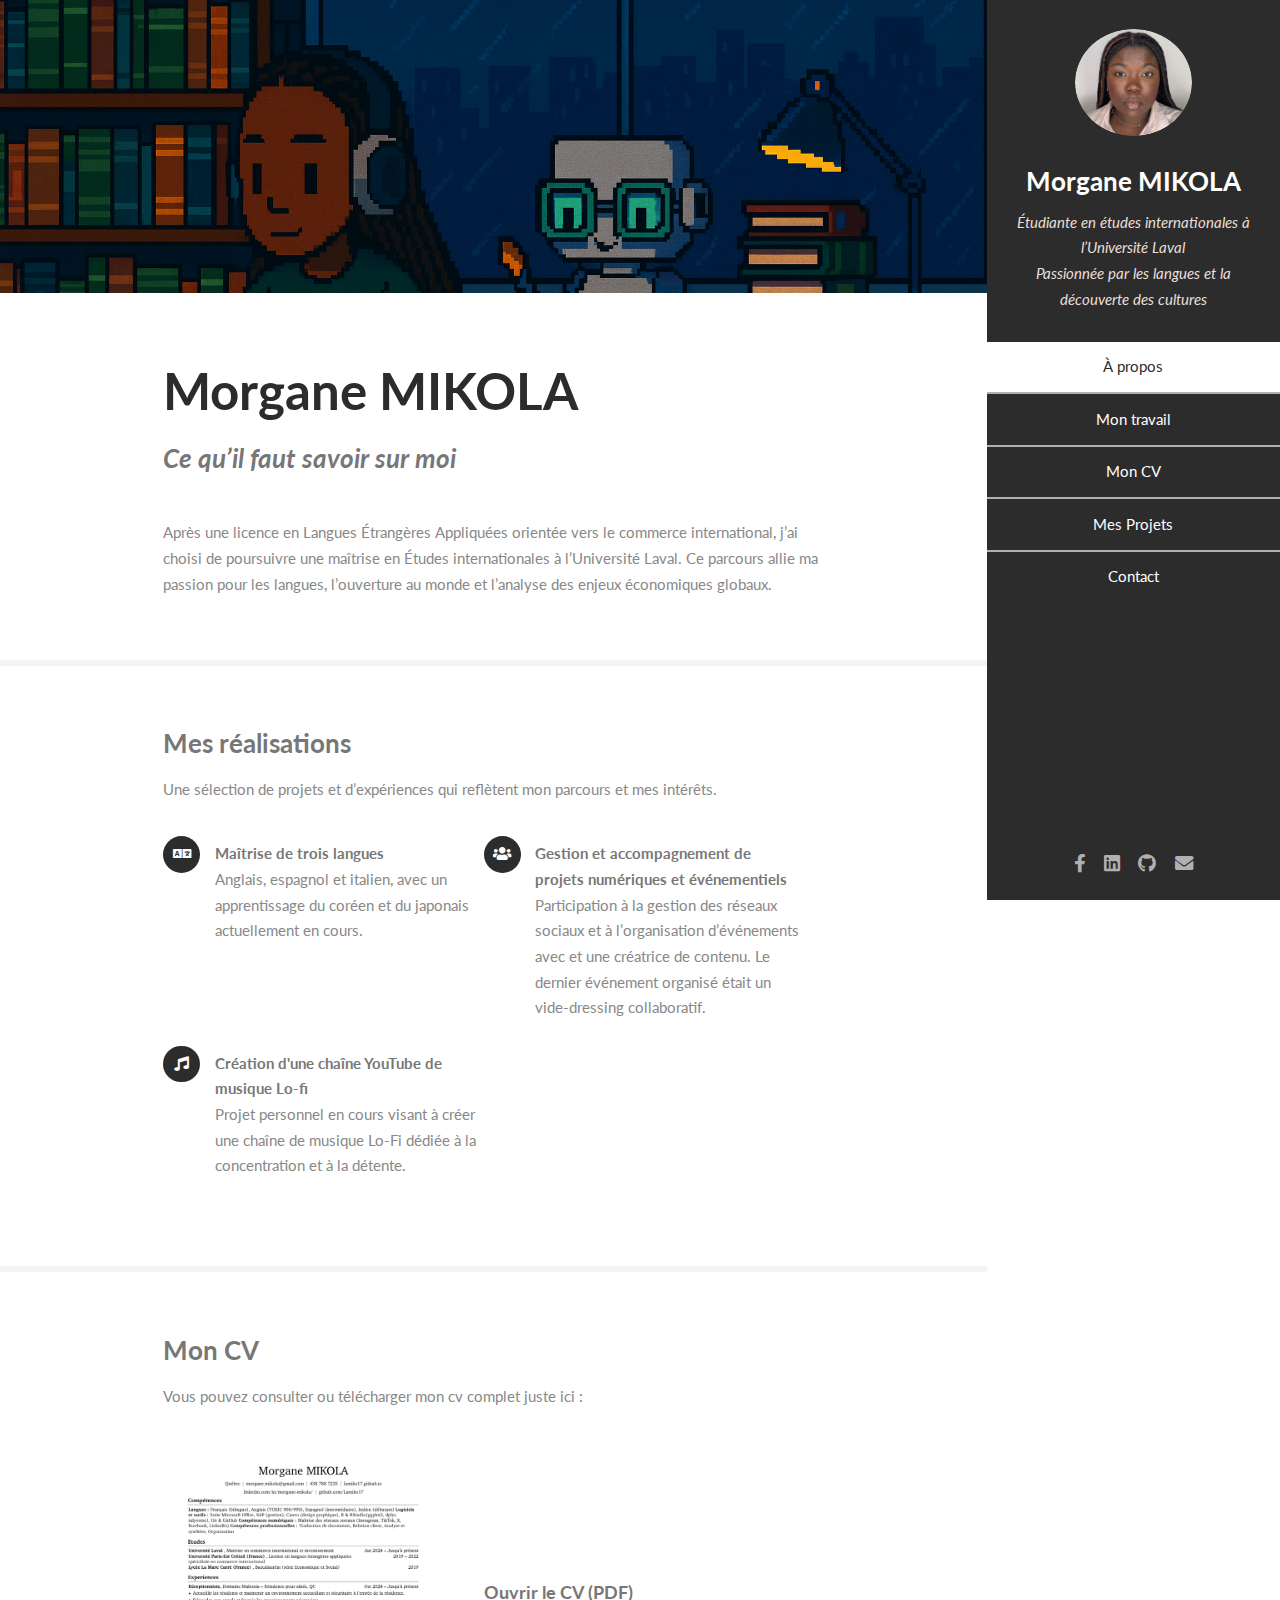
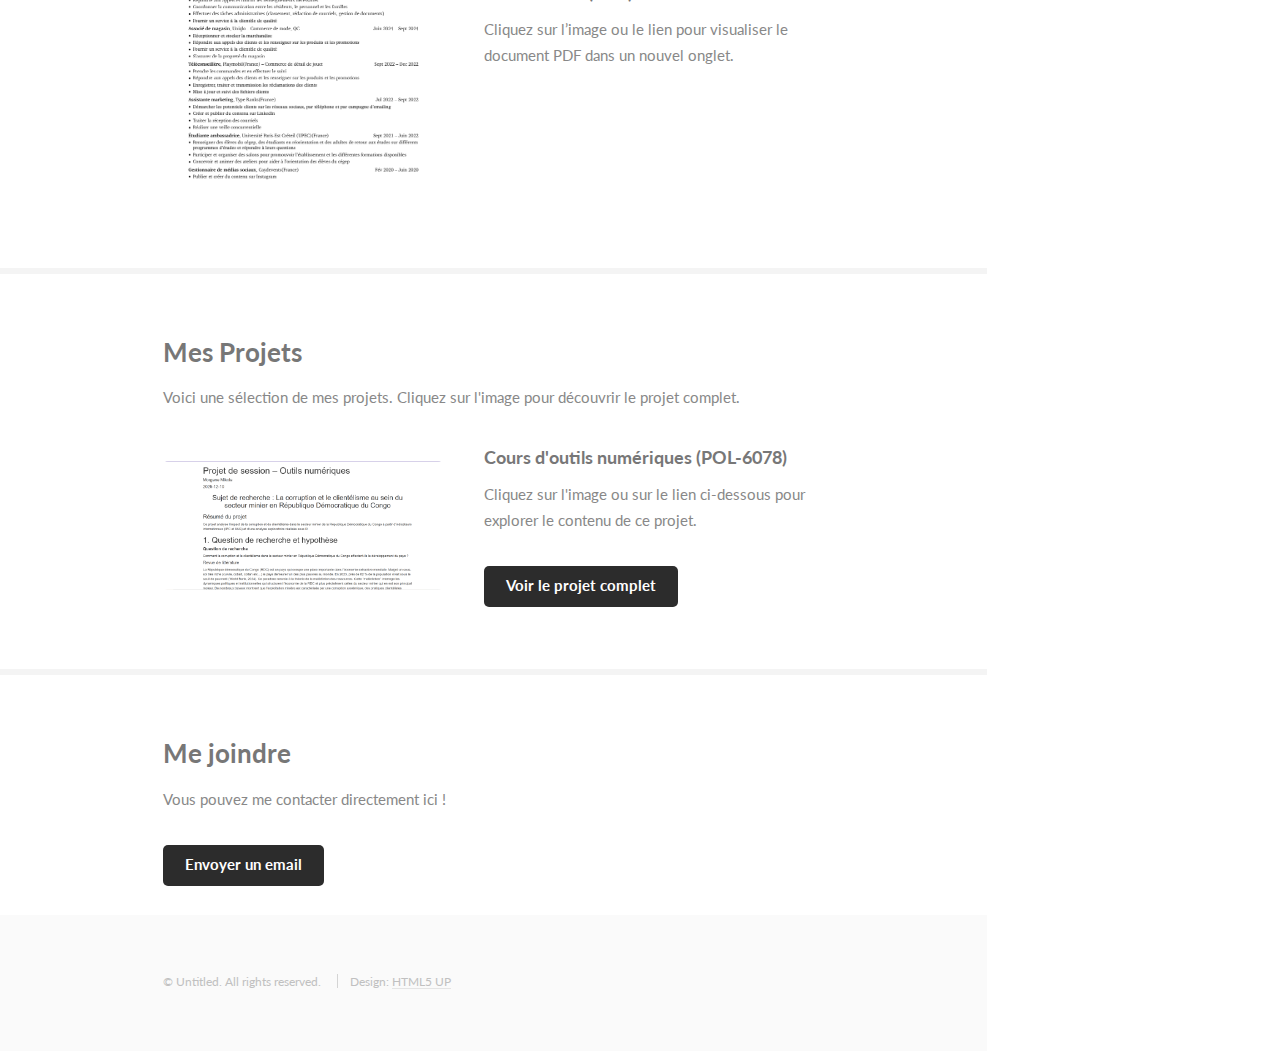
<file: index.html>
<!doctype html>
<!--
	Read Only by HTML5 UP
	html5up.net | @ajlkn
	Free for personal and commercial use under the CCA 3.0 license (html5up.net/license)
-->
<html>
  <head>
    <title>Site web de Morgane Mikola</title>
    <meta charset="utf-8" />
    <meta
      name="viewport"
      content="width=device-width, initial-scale=1, user-scalable=no"
    />
    <link rel="stylesheet" href="assets/css/main.css" />
  </head>
  <body class="is-preload">
    <!-- Header -->
    <section id="header">
      <header>
        <span class="image avatar"
          ><img src="images/photo-morgane.jpeg" alt="Photo de Morgane Mikola"
        /></span>
        <h1 id="logo"><a href="#">Morgane MIKOLA</a></h1>
        <p>
          Étudiante en études internationales à l’Université Laval<br />
          Passionnée par les langues et la découverte des cultures
        </p>
      </header>
      <nav id="nav">
        <ul>
          <li><a href="#one" class="active">À propos</a></li>
          <li><a href="#two">Mon travail</a></li>
          <li><a href="#three">Mon CV</a></li>
          <li><a href="#projets">Mes Projets</a></li>
          <li><a href="#four">Contact</a></li>
        </ul>
      </nav>
      <footer>
        <ul class="icons">
          <!-- Vous pouvez mettre en hyperlien vos reseaux sociaux en modifiant la valeur de href-->
          
          <!--
          <li>
            <a href="https://x.com/MLB/" class="icon brands fa-twitter"
              ><span class="label">Twitter</span></a
            >
          </li>
          --> 
          <li>
            <a href="https://www.facebook.com/share/1ZGupVTGpc/?mibextid=wwXIfr" class="icon brands fa-facebook-f"
              ><span class="label">Facebook</span></a
            >
          </li>
          <li>
            <a href="https://www.linkedin.com/in/morgane-mikola-7606b21b2/" class="icon brands fa-linkedin"
              ><span class="label">LinkedIn</span></a
            >
          </li>
          <li>
            <a href="https://github.com/Lamiko17" class="icon brands fa-github"
              ><span class="label">Github</span></a
            >
          </li>
          <li>
            <a href="mailto:morgane.mikola@gmail.com" class="icon solid fa-envelope"
              ><span class="label">Email</span></a
            >
          </li>
        </ul>
      </footer>
    </section>

    <!-- Wrapper -->
    <div id="wrapper">
      <!-- Main -->
      <div id="main">
        <!-- One -->
        <section id="one">
          <div class="image main" data-position="center">
            <img src="images/bg.png" alt="" />
          </div>
          <div class="container">
            <header class="major">
              <h2>Morgane MIKOLA</h2>
              <p><em>Ce qu’il faut savoir sur moi</em></p>
            </header>
            <p>
              Après une licence en Langues Étrangères Appliquées orientée vers le commerce international, 
              j’ai choisi de poursuivre une maîtrise en Études internationales à l’Université Laval. 
              Ce parcours allie ma passion pour les langues, l’ouverture au monde et l’analyse des enjeux 
              économiques globaux.
            </p>
          </div>
        </section>

        <!-- Two -->
        <section id="two">
          <div class="container">
            <h3>Mes réalisations</h3>
            <p>
              Une sélection de projets et d’expériences qui reflètent mon parcours et mes intérêts.
            </p>
            <ul class="feature-icons">
              <li class="icon solid fa-language">
                <strong>Maîtrise de trois langues</strong><br>
                 Anglais, espagnol et italien, avec un apprentissage du coréen et du japonais actuellement en cours. 
              </li>
              <li class="icon solid fa-users">
                <strong>Gestion et accompagnement de projets numériques et événementiels</strong><br>
                Participation à la gestion des réseaux sociaux et à l’organisation d’événements avec 
                et une créatrice de contenu. Le dernier événement organisé était un vide-dressing collaboratif.
                
              <li class="icon solid fa-music">
                <strong>Création d'une chaîne YouTube de musique Lo-fi</strong><br>
                Projet personnel en cours visant à créer une chaîne de musique Lo-Fi dédiée à la concentration et à la détente.
              </li>
            </ul>
          </div>
        </section>

        <!-- Three -->
        <section id="three">
          <div class="container">
            <h3>Mon CV</h3>
            <p>
              Vous pouvez consulter ou télécharger mon cv complet juste ici :
            </p>
            <div class="features">
              <article>
               <a href="cv/morgane_mikola_cv_overleaf.pdf" target="_blank" class="image">
                <img src="cv/cv_overleaf_morgane.png" alt="Aperçu du CV de Morgane Mikola" />
              </a>
                <div class="inner">
                 <h4>Ouvrir le CV (PDF)</h4>
                  <p>
                    Cliquez sur l’image ou le lien pour visualiser le document PDF dans un nouvel onglet.
                  </p>
                </div>
              </article>
            </div>
          </div>
        </section>
        
        <!-- Mes projets -->
        <section id="projets">
           <div class="container">
              <h3>Mes Projets</h3>
              <p>
               Voici une sélection de mes projets. Cliquez sur l'image pour découvrir le projet complet.
              </p>
              <div class="features">
               <article>
        <!-- Aperçu du projet en image -->
                 <a href="projet_session/projet.html" class="image" target="_blank">
                  <img src="projet_session/images/projet_nouvelleimage.png" alt="Aperçu du projet de session" />
                </a>
                  <div class="inner">
                   <h4>Cours d'outils numériques (POL-6078)</h4>
                    <p>
                      Cliquez sur l'image ou sur le lien ci-dessous pour explorer le contenu de ce projet.
                    </p>
          <!-- Lien direct vers le projet -->
                    <p>
                   <a href="projet_session/projet.html" target="_blank" class="button primary">
                    Voir le projet complet
                    </a>
                  </p>
                </div>
              </article>
            </div>
          </div>
        </section>

        <!-- Four -->
        <section id="four">
          <div class="container">
            <h3>Me joindre</h3>
            <p>
              Vous pouvez me contacter directement ici !
            </p>
            <div class="row gtr-uniform">
              <div class="col-12">
                <!-- Vous pouvez mettre votre email ici au lieu de your-email@example.com -->
                <a
                  href="mailto:morgane.mikola@gmail.com?subject=Sujet&body=Votre message ici."
                  class="button primary"
                >
                  Envoyer un email
                </a>
              </div>
            </div>
          </div>
        </section>
        <!-- Five -->
        <!-- -->
      </div>

      <!-- Footer -->
      <section id="footer">
        <div class="container">
          <ul class="copyright">
            <li>&copy; Untitled. All rights reserved.</li>
            <li>Design: <a href="http://html5up.net">HTML5 UP</a></li>
          </ul>
        </div>
      </section>
    </div>

    <!-- Scripts -->
    <script src="assets/js/jquery.min.js"></script>
    <script src="assets/js/jquery.scrollex.min.js"></script>
    <script src="assets/js/jquery.scrolly.min.js"></script>
    <script src="assets/js/browser.min.js"></script>
    <script src="assets/js/breakpoints.min.js"></script>
    <script src="assets/js/util.js"></script>
    <script src="assets/js/main.js"></script>
  </body>
</html>
</file>
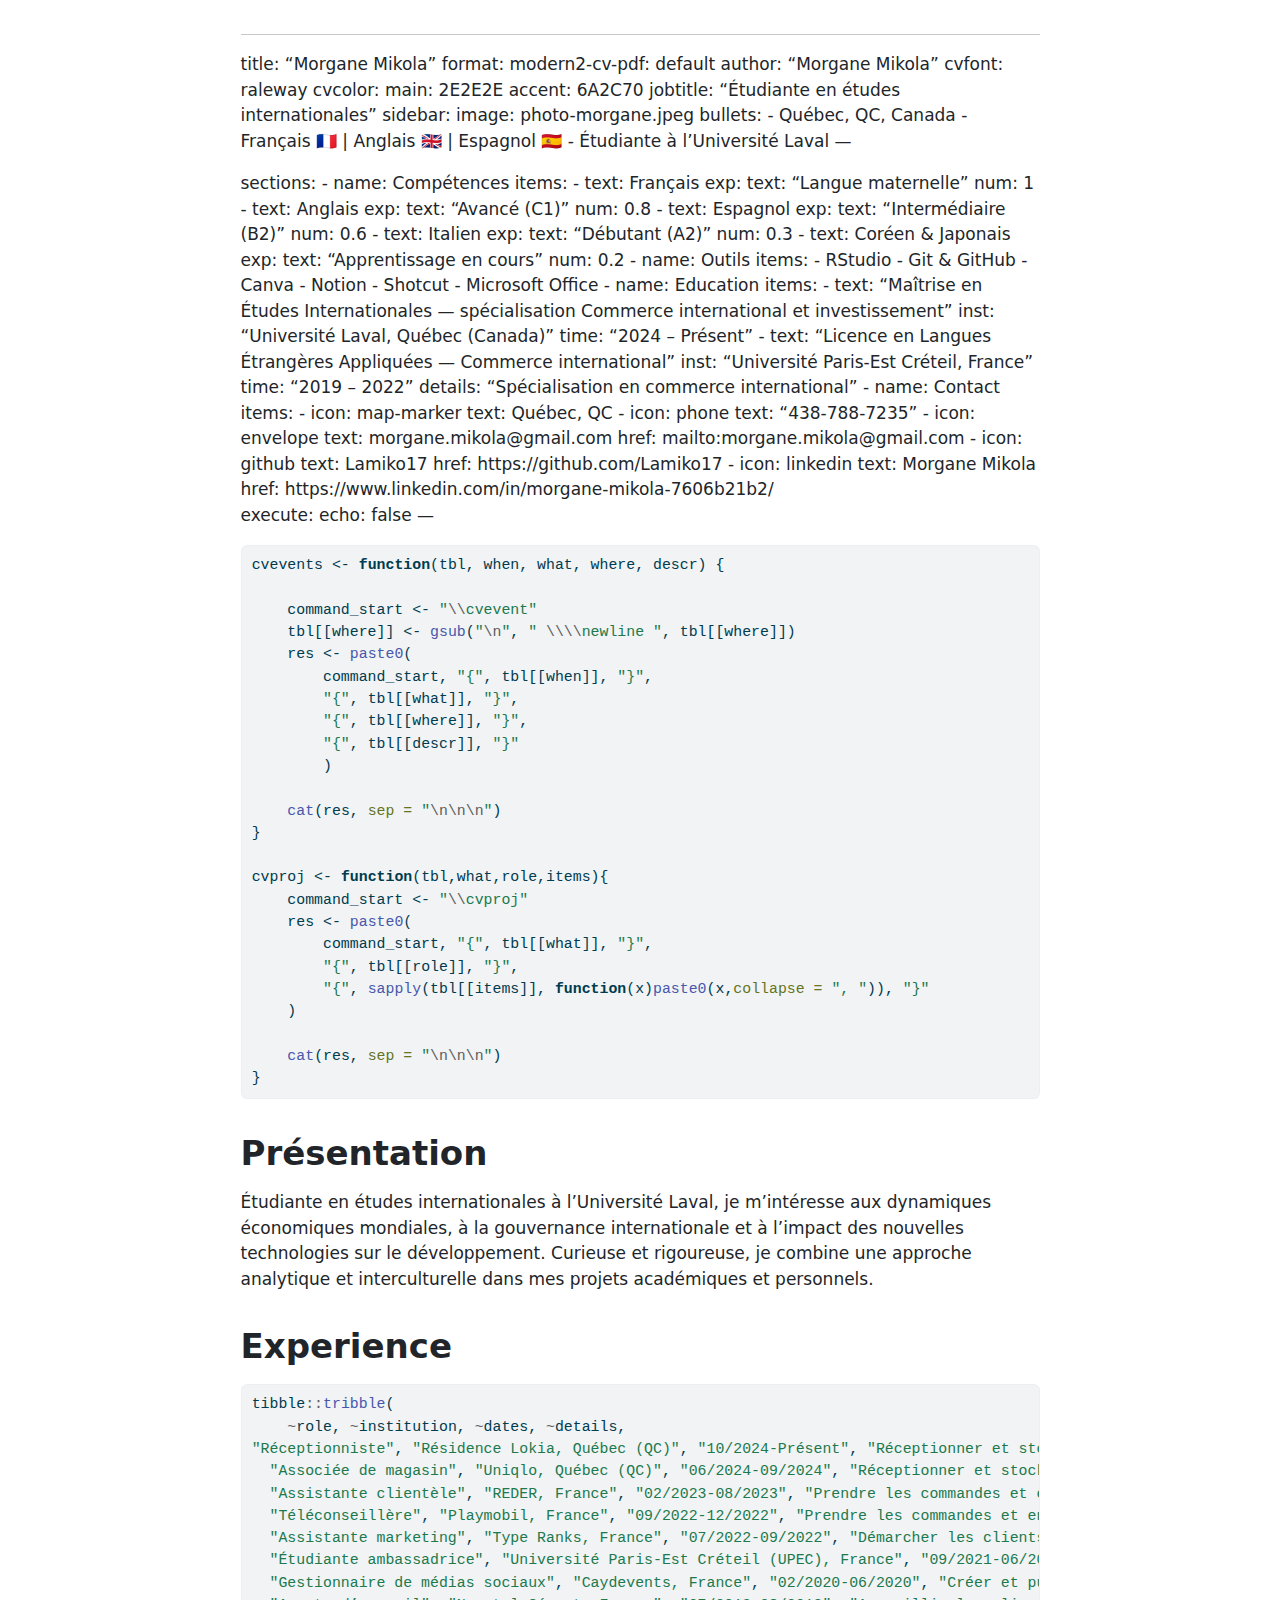
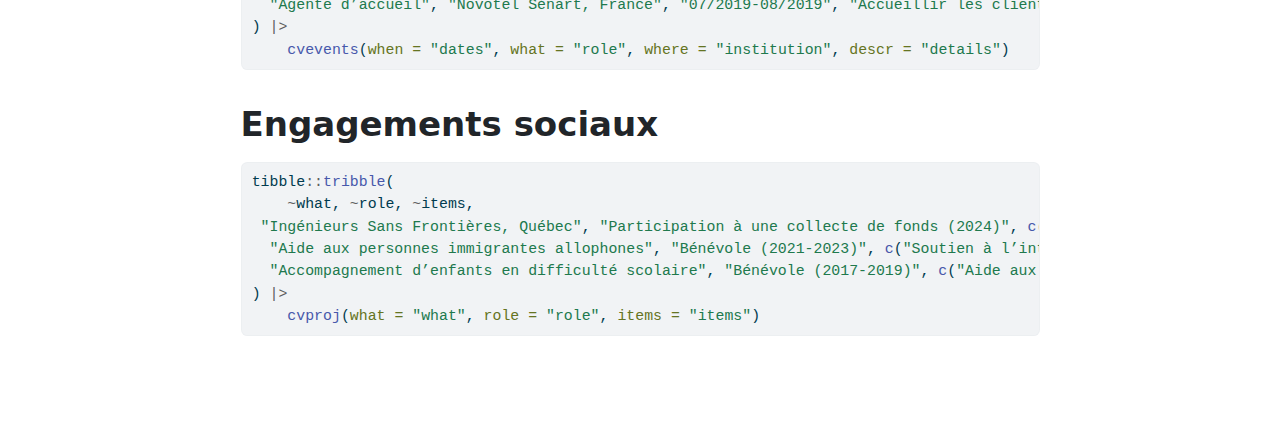
<file: CV_Quarto/CV_Quarto.html>
<!DOCTYPE html>
<html xmlns="http://www.w3.org/1999/xhtml" lang="en" xml:lang="en"><head>

<meta charset="utf-8">
<meta name="generator" content="quarto-1.8.25">

<meta name="viewport" content="width=device-width, initial-scale=1.0, user-scalable=yes">


<title>cv_quarto</title>
<style>
code{white-space: pre-wrap;}
span.smallcaps{font-variant: small-caps;}
div.columns{display: flex; gap: min(4vw, 1.5em);}
div.column{flex: auto; overflow-x: auto;}
div.hanging-indent{margin-left: 1.5em; text-indent: -1.5em;}
ul.task-list{list-style: none;}
ul.task-list li input[type="checkbox"] {
  width: 0.8em;
  margin: 0 0.8em 0.2em -1em; /* quarto-specific, see https://github.com/quarto-dev/quarto-cli/issues/4556 */ 
  vertical-align: middle;
}
/* CSS for syntax highlighting */
html { -webkit-text-size-adjust: 100%; }
pre > code.sourceCode { white-space: pre; position: relative; }
pre > code.sourceCode > span { display: inline-block; line-height: 1.25; }
pre > code.sourceCode > span:empty { height: 1.2em; }
.sourceCode { overflow: visible; }
code.sourceCode > span { color: inherit; text-decoration: inherit; }
div.sourceCode { margin: 1em 0; }
pre.sourceCode { margin: 0; }
@media screen {
div.sourceCode { overflow: auto; }
}
@media print {
pre > code.sourceCode { white-space: pre-wrap; }
pre > code.sourceCode > span { text-indent: -5em; padding-left: 5em; }
}
pre.numberSource code
  { counter-reset: source-line 0; }
pre.numberSource code > span
  { position: relative; left: -4em; counter-increment: source-line; }
pre.numberSource code > span > a:first-child::before
  { content: counter(source-line);
    position: relative; left: -1em; text-align: right; vertical-align: baseline;
    border: none; display: inline-block;
    -webkit-touch-callout: none; -webkit-user-select: none;
    -khtml-user-select: none; -moz-user-select: none;
    -ms-user-select: none; user-select: none;
    padding: 0 4px; width: 4em;
  }
pre.numberSource { margin-left: 3em;  padding-left: 4px; }
div.sourceCode
  {   }
@media screen {
pre > code.sourceCode > span > a:first-child::before { text-decoration: underline; }
}
</style>


<script src="CV_Quarto_files/libs/clipboard/clipboard.min.js"></script>
<script src="CV_Quarto_files/libs/quarto-html/quarto.js" type="module"></script>
<script src="CV_Quarto_files/libs/quarto-html/tabsets/tabsets.js" type="module"></script>
<script src="CV_Quarto_files/libs/quarto-html/axe/axe-check.js" type="module"></script>
<script src="CV_Quarto_files/libs/quarto-html/popper.min.js"></script>
<script src="CV_Quarto_files/libs/quarto-html/tippy.umd.min.js"></script>
<script src="CV_Quarto_files/libs/quarto-html/anchor.min.js"></script>
<link href="CV_Quarto_files/libs/quarto-html/tippy.css" rel="stylesheet">
<link href="CV_Quarto_files/libs/quarto-html/quarto-syntax-highlighting-7b89279ff1a6dce999919e0e67d4d9ec.css" rel="stylesheet" id="quarto-text-highlighting-styles">
<script src="CV_Quarto_files/libs/bootstrap/bootstrap.min.js"></script>
<link href="CV_Quarto_files/libs/bootstrap/bootstrap-icons.css" rel="stylesheet">
<link href="CV_Quarto_files/libs/bootstrap/bootstrap-9e3ffae467580fdb927a41352e75a2e0.min.css" rel="stylesheet" append-hash="true" id="quarto-bootstrap" data-mode="light">


</head>

<body class="fullcontent quarto-light">

<div id="quarto-content" class="page-columns page-rows-contents page-layout-article">

<main class="content" id="quarto-document-content">




<hr>
<p>title: “Morgane Mikola” format: modern2-cv-pdf: default author: “Morgane Mikola” cvfont: raleway cvcolor: main: 2E2E2E accent: 6A2C70 jobtitle: “Étudiante en études internationales” sidebar: image: photo-morgane.jpeg bullets: - Québec, QC, Canada - Français 🇫🇷 | Anglais 🇬🇧 | Espagnol 🇪🇸 - Étudiante à l’Université Laval —</p>
<p>sections: - name: Compétences items: - text: Français exp: text: “Langue maternelle” num: 1 - text: Anglais exp: text: “Avancé (C1)” num: 0.8 - text: Espagnol exp: text: “Intermédiaire (B2)” num: 0.6 - text: Italien exp: text: “Débutant (A2)” num: 0.3 - text: Coréen &amp; Japonais exp: text: “Apprentissage en cours” num: 0.2 - name: Outils items: - RStudio - Git &amp; GitHub - Canva - Notion - Shotcut - Microsoft Office - name: Education items: - text: “Maîtrise en Études Internationales — spécialisation Commerce international et investissement” inst: “Université Laval, Québec (Canada)” time: “2024 – Présent” - text: “Licence en Langues Étrangères Appliquées — Commerce international” inst: “Université Paris-Est Créteil, France” time: “2019 – 2022” details: “Spécialisation en commerce international” - name: Contact items: - icon: map-marker text: Québec, QC - icon: phone text: “438-788-7235” - icon: envelope text: morgane.mikola@gmail.com href: mailto:morgane.mikola@gmail.com - icon: github text: Lamiko17 href: https://github.com/Lamiko17 - icon: linkedin text: Morgane Mikola href: https://www.linkedin.com/in/morgane-mikola-7606b21b2/<br>
execute: echo: false —</p>
<div class="cell">
<div class="code-copy-outer-scaffold"><div class="sourceCode cell-code" id="cb1"><pre class="sourceCode r code-with-copy"><code class="sourceCode r"><span id="cb1-1"><a href="#cb1-1" aria-hidden="true" tabindex="-1"></a>cvevents <span class="ot">&lt;-</span> <span class="cf">function</span>(tbl, when, what, where, descr) {</span>
<span id="cb1-2"><a href="#cb1-2" aria-hidden="true" tabindex="-1"></a></span>
<span id="cb1-3"><a href="#cb1-3" aria-hidden="true" tabindex="-1"></a>    command_start <span class="ot">&lt;-</span> <span class="st">"</span><span class="sc">\\</span><span class="st">cvevent"</span></span>
<span id="cb1-4"><a href="#cb1-4" aria-hidden="true" tabindex="-1"></a>    tbl[[where]] <span class="ot">&lt;-</span> <span class="fu">gsub</span>(<span class="st">"</span><span class="sc">\n</span><span class="st">"</span>, <span class="st">" </span><span class="sc">\\\\</span><span class="st">newline "</span>, tbl[[where]])</span>
<span id="cb1-5"><a href="#cb1-5" aria-hidden="true" tabindex="-1"></a>    res <span class="ot">&lt;-</span> <span class="fu">paste0</span>(</span>
<span id="cb1-6"><a href="#cb1-6" aria-hidden="true" tabindex="-1"></a>        command_start, <span class="st">"{"</span>, tbl[[when]], <span class="st">"}"</span>, </span>
<span id="cb1-7"><a href="#cb1-7" aria-hidden="true" tabindex="-1"></a>        <span class="st">"{"</span>, tbl[[what]], <span class="st">"}"</span>,</span>
<span id="cb1-8"><a href="#cb1-8" aria-hidden="true" tabindex="-1"></a>        <span class="st">"{"</span>, tbl[[where]], <span class="st">"}"</span>,</span>
<span id="cb1-9"><a href="#cb1-9" aria-hidden="true" tabindex="-1"></a>        <span class="st">"{"</span>, tbl[[descr]], <span class="st">"}"</span></span>
<span id="cb1-10"><a href="#cb1-10" aria-hidden="true" tabindex="-1"></a>        )</span>
<span id="cb1-11"><a href="#cb1-11" aria-hidden="true" tabindex="-1"></a></span>
<span id="cb1-12"><a href="#cb1-12" aria-hidden="true" tabindex="-1"></a>    <span class="fu">cat</span>(res, <span class="at">sep =</span> <span class="st">"</span><span class="sc">\n\n\n</span><span class="st">"</span>)</span>
<span id="cb1-13"><a href="#cb1-13" aria-hidden="true" tabindex="-1"></a>}</span>
<span id="cb1-14"><a href="#cb1-14" aria-hidden="true" tabindex="-1"></a></span>
<span id="cb1-15"><a href="#cb1-15" aria-hidden="true" tabindex="-1"></a>cvproj <span class="ot">&lt;-</span> <span class="cf">function</span>(tbl,what,role,items){</span>
<span id="cb1-16"><a href="#cb1-16" aria-hidden="true" tabindex="-1"></a>    command_start <span class="ot">&lt;-</span> <span class="st">"</span><span class="sc">\\</span><span class="st">cvproj"</span></span>
<span id="cb1-17"><a href="#cb1-17" aria-hidden="true" tabindex="-1"></a>    res <span class="ot">&lt;-</span> <span class="fu">paste0</span>(</span>
<span id="cb1-18"><a href="#cb1-18" aria-hidden="true" tabindex="-1"></a>        command_start, <span class="st">"{"</span>, tbl[[what]], <span class="st">"}"</span>,</span>
<span id="cb1-19"><a href="#cb1-19" aria-hidden="true" tabindex="-1"></a>        <span class="st">"{"</span>, tbl[[role]], <span class="st">"}"</span>,</span>
<span id="cb1-20"><a href="#cb1-20" aria-hidden="true" tabindex="-1"></a>        <span class="st">"{"</span>, <span class="fu">sapply</span>(tbl[[items]], <span class="cf">function</span>(x)<span class="fu">paste0</span>(x,<span class="at">collapse =</span> <span class="st">", "</span>)), <span class="st">"}"</span></span>
<span id="cb1-21"><a href="#cb1-21" aria-hidden="true" tabindex="-1"></a>    )</span>
<span id="cb1-22"><a href="#cb1-22" aria-hidden="true" tabindex="-1"></a></span>
<span id="cb1-23"><a href="#cb1-23" aria-hidden="true" tabindex="-1"></a>    <span class="fu">cat</span>(res, <span class="at">sep =</span> <span class="st">"</span><span class="sc">\n\n\n</span><span class="st">"</span>)</span>
<span id="cb1-24"><a href="#cb1-24" aria-hidden="true" tabindex="-1"></a>}</span></code></pre></div><button title="Copy to Clipboard" class="code-copy-button"><i class="bi"></i></button></div>
</div>
<section id="présentation" class="level1">
<h1>Présentation</h1>
<p>Étudiante en études internationales à l’Université Laval, je m’intéresse aux dynamiques économiques mondiales, à la gouvernance internationale et à l’impact des nouvelles technologies sur le développement. Curieuse et rigoureuse, je combine une approche analytique et interculturelle dans mes projets académiques et personnels.</p>
</section>
<section id="experience" class="level1">
<h1>Experience</h1>
<div class="code-copy-outer-scaffold"><div class="sourceCode cell-code" id="cb2"><pre class="sourceCode r code-with-copy"><code class="sourceCode r"><span id="cb2-1"><a href="#cb2-1" aria-hidden="true" tabindex="-1"></a>tibble<span class="sc">::</span><span class="fu">tribble</span>(</span>
<span id="cb2-2"><a href="#cb2-2" aria-hidden="true" tabindex="-1"></a>    <span class="sc">~</span>role, <span class="sc">~</span>institution, <span class="sc">~</span>dates, <span class="sc">~</span>details,</span>
<span id="cb2-3"><a href="#cb2-3" aria-hidden="true" tabindex="-1"></a><span class="st">"Réceptionniste"</span>, <span class="st">"Résidence Lokia, Québec (QC)"</span>, <span class="st">"10/2024-Présent"</span>, <span class="st">"Réceptionner et stocker la marchandise. Répondre aux appels des clients et les renseigner sur les produits et promotions. Fournir un service à la clientèle de qualité. S’assurer de la propreté du magasin."</span>,</span>
<span id="cb2-4"><a href="#cb2-4" aria-hidden="true" tabindex="-1"></a>  <span class="st">"Associée de magasin"</span>, <span class="st">"Uniqlo, Québec (QC)"</span>, <span class="st">"06/2024-09/2024"</span>, <span class="st">"Réceptionner et stocker la marchandise. Répondre aux appels des clients et les renseigner sur les produits et promotions. Fournir un service à la clientèle de qualité. S’assurer de la propreté du magasin."</span>,</span>
<span id="cb2-5"><a href="#cb2-5" aria-hidden="true" tabindex="-1"></a>  <span class="st">"Assistante clientèle"</span>, <span class="st">"REDER, France"</span>, <span class="st">"02/2023-08/2023"</span>, <span class="st">"Prendre les commandes et en effectuer le suivi. Répondre aux appels des clients et les renseigner sur les produits et promotions. Rédiger les courriers adressés aux clients. Enregistrer et traiter les réclamations. Mettre à jour et suivre les fichiers clients."</span>,</span>
<span id="cb2-6"><a href="#cb2-6" aria-hidden="true" tabindex="-1"></a>  <span class="st">"Téléconseillère"</span>, <span class="st">"Playmobil, France"</span>, <span class="st">"09/2022-12/2022"</span>, <span class="st">"Prendre les commandes et en effectuer le suivi. Répondre aux appels des clients et les renseigner sur les produits et promotions. Enregistrer, traiter et transmettre les réclamations. Mettre à jour et suivre les fichiers clients."</span>,</span>
<span id="cb2-7"><a href="#cb2-7" aria-hidden="true" tabindex="-1"></a>  <span class="st">"Assistante marketing"</span>, <span class="st">"Type Ranks, France"</span>, <span class="st">"07/2022-09/2022"</span>, <span class="st">"Démarcher les clients potentiels sur les réseaux sociaux, par téléphone et par campagnes d’emailing. Créer et publier du contenu sur LinkedIn. Traiter la réception des courriels. Réaliser une veille concurrentielle."</span>,</span>
<span id="cb2-8"><a href="#cb2-8" aria-hidden="true" tabindex="-1"></a>  <span class="st">"Étudiante ambassadrice"</span>, <span class="st">"Université Paris-Est Créteil (UPEC), France"</span>, <span class="st">"09/2021-06/2022"</span>, <span class="st">"Renseigner les étudiants sur les programmes d’études et les admissions. Participer à l’organisation de salons et ateliers d’orientation. Concevoir et animer des ateliers pour aider à l’orientation des élèves."</span>,</span>
<span id="cb2-9"><a href="#cb2-9" aria-hidden="true" tabindex="-1"></a>  <span class="st">"Gestionnaire de médias sociaux"</span>, <span class="st">"Caydevents, France"</span>, <span class="st">"02/2020-06/2020"</span>, <span class="st">"Créer et publier du contenu sur Instagram. Gérer les courriels et les commandes clients. Contacter les clients souhaitant obtenir plus d’informations sur les offres de service."</span>,</span>
<span id="cb2-10"><a href="#cb2-10" aria-hidden="true" tabindex="-1"></a>  <span class="st">"Agente d’accueil"</span>, <span class="st">"Novotel Sénart, France"</span>, <span class="st">"07/2019-08/2019"</span>, <span class="st">"Accueillir les clients à la réception et effectuer les enregistrements et départs. Répondre aux appels et aux questions, et prendre les réservations. Réceptionner le courrier et les colis."</span></span>
<span id="cb2-11"><a href="#cb2-11" aria-hidden="true" tabindex="-1"></a>) <span class="sc">|&gt;</span></span>
<span id="cb2-12"><a href="#cb2-12" aria-hidden="true" tabindex="-1"></a>    <span class="fu">cvevents</span>(<span class="at">when =</span> <span class="st">"dates"</span>, <span class="at">what =</span> <span class="st">"role"</span>, <span class="at">where =</span> <span class="st">"institution"</span>, <span class="at">descr =</span> <span class="st">"details"</span>)</span></code></pre></div><button title="Copy to Clipboard" class="code-copy-button"><i class="bi"></i></button></div>
</section>
<section id="engagements-sociaux" class="level1">
<h1>Engagements sociaux</h1>
<div class="code-copy-outer-scaffold"><div class="sourceCode cell-code" id="cb3"><pre class="sourceCode r code-with-copy"><code class="sourceCode r"><span id="cb3-1"><a href="#cb3-1" aria-hidden="true" tabindex="-1"></a>tibble<span class="sc">::</span><span class="fu">tribble</span>(</span>
<span id="cb3-2"><a href="#cb3-2" aria-hidden="true" tabindex="-1"></a>    <span class="sc">~</span>what, <span class="sc">~</span>role, <span class="sc">~</span>items,</span>
<span id="cb3-3"><a href="#cb3-3" aria-hidden="true" tabindex="-1"></a> <span class="st">"Ingénieurs Sans Frontières, Québec"</span>, <span class="st">"Participation à une collecte de fonds (2024)"</span>, <span class="fu">c</span>(<span class="st">"Soutien à l’organisation d’événements de financement pour des projets humanitaires."</span>, <span class="st">"Sensibilisation du public aux enjeux de solidarité internationale."</span>, <span class="st">"Appui logistique aux activités de communication et de collecte."</span>),</span>
<span id="cb3-4"><a href="#cb3-4" aria-hidden="true" tabindex="-1"></a>  <span class="st">"Aide aux personnes immigrantes allophones"</span>, <span class="st">"Bénévole (2021-2023)"</span>, <span class="fu">c</span>(<span class="st">"Soutien à l’intégration linguistique et sociale de nouveaux arrivants."</span>, <span class="st">"Aide à la rédaction de documents administratifs et à la compréhension des démarches."</span>, <span class="st">"Encadrement d’ateliers de conversation en français."</span>),</span>
<span id="cb3-5"><a href="#cb3-5" aria-hidden="true" tabindex="-1"></a>  <span class="st">"Accompagnement d’enfants en difficulté scolaire"</span>, <span class="st">"Bénévole (2017-2019)"</span>, <span class="fu">c</span>(<span class="st">"Aide aux devoirs et accompagnement individualisé."</span>, <span class="st">"Encouragement à la confiance en soi et à la persévérance scolaire."</span>, <span class="st">"Organisation d’activités éducatives et ludiques adaptées."</span>)</span>
<span id="cb3-6"><a href="#cb3-6" aria-hidden="true" tabindex="-1"></a>) <span class="sc">|&gt;</span></span>
<span id="cb3-7"><a href="#cb3-7" aria-hidden="true" tabindex="-1"></a>    <span class="fu">cvproj</span>(<span class="at">what =</span> <span class="st">"what"</span>, <span class="at">role =</span> <span class="st">"role"</span>, <span class="at">items =</span> <span class="st">"items"</span>)</span></code></pre></div><button title="Copy to Clipboard" class="code-copy-button"><i class="bi"></i></button></div>
</section>

</main>
<!-- /main column -->
<script id="quarto-html-after-body" type="application/javascript">
  window.document.addEventListener("DOMContentLoaded", function (event) {
    const icon = "";
    const anchorJS = new window.AnchorJS();
    anchorJS.options = {
      placement: 'right',
      icon: icon
    };
    anchorJS.add('.anchored');
    const isCodeAnnotation = (el) => {
      for (const clz of el.classList) {
        if (clz.startsWith('code-annotation-')) {                     
          return true;
        }
      }
      return false;
    }
    const onCopySuccess = function(e) {
      // button target
      const button = e.trigger;
      // don't keep focus
      button.blur();
      // flash "checked"
      button.classList.add('code-copy-button-checked');
      var currentTitle = button.getAttribute("title");
      button.setAttribute("title", "Copied!");
      let tooltip;
      if (window.bootstrap) {
        button.setAttribute("data-bs-toggle", "tooltip");
        button.setAttribute("data-bs-placement", "left");
        button.setAttribute("data-bs-title", "Copied!");
        tooltip = new bootstrap.Tooltip(button, 
          { trigger: "manual", 
            customClass: "code-copy-button-tooltip",
            offset: [0, -8]});
        tooltip.show();    
      }
      setTimeout(function() {
        if (tooltip) {
          tooltip.hide();
          button.removeAttribute("data-bs-title");
          button.removeAttribute("data-bs-toggle");
          button.removeAttribute("data-bs-placement");
        }
        button.setAttribute("title", currentTitle);
        button.classList.remove('code-copy-button-checked');
      }, 1000);
      // clear code selection
      e.clearSelection();
    }
    const getTextToCopy = function(trigger) {
      const outerScaffold = trigger.parentElement.cloneNode(true);
      const codeEl = outerScaffold.querySelector('code');
      for (const childEl of codeEl.children) {
        if (isCodeAnnotation(childEl)) {
          childEl.remove();
        }
      }
      return codeEl.innerText;
    }
    const clipboard = new window.ClipboardJS('.code-copy-button:not([data-in-quarto-modal])', {
      text: getTextToCopy
    });
    clipboard.on('success', onCopySuccess);
    if (window.document.getElementById('quarto-embedded-source-code-modal')) {
      const clipboardModal = new window.ClipboardJS('.code-copy-button[data-in-quarto-modal]', {
        text: getTextToCopy,
        container: window.document.getElementById('quarto-embedded-source-code-modal')
      });
      clipboardModal.on('success', onCopySuccess);
    }
      var localhostRegex = new RegExp(/^(?:http|https):\/\/localhost\:?[0-9]*\//);
      var mailtoRegex = new RegExp(/^mailto:/);
        var filterRegex = new RegExp('/' + window.location.host + '/');
      var isInternal = (href) => {
          return filterRegex.test(href) || localhostRegex.test(href) || mailtoRegex.test(href);
      }
      // Inspect non-navigation links and adorn them if external
     var links = window.document.querySelectorAll('a[href]:not(.nav-link):not(.navbar-brand):not(.toc-action):not(.sidebar-link):not(.sidebar-item-toggle):not(.pagination-link):not(.no-external):not([aria-hidden]):not(.dropdown-item):not(.quarto-navigation-tool):not(.about-link)');
      for (var i=0; i<links.length; i++) {
        const link = links[i];
        if (!isInternal(link.href)) {
          // undo the damage that might have been done by quarto-nav.js in the case of
          // links that we want to consider external
          if (link.dataset.originalHref !== undefined) {
            link.href = link.dataset.originalHref;
          }
        }
      }
    function tippyHover(el, contentFn, onTriggerFn, onUntriggerFn) {
      const config = {
        allowHTML: true,
        maxWidth: 500,
        delay: 100,
        arrow: false,
        appendTo: function(el) {
            return el.parentElement;
        },
        interactive: true,
        interactiveBorder: 10,
        theme: 'quarto',
        placement: 'bottom-start',
      };
      if (contentFn) {
        config.content = contentFn;
      }
      if (onTriggerFn) {
        config.onTrigger = onTriggerFn;
      }
      if (onUntriggerFn) {
        config.onUntrigger = onUntriggerFn;
      }
      window.tippy(el, config); 
    }
    const noterefs = window.document.querySelectorAll('a[role="doc-noteref"]');
    for (var i=0; i<noterefs.length; i++) {
      const ref = noterefs[i];
      tippyHover(ref, function() {
        // use id or data attribute instead here
        let href = ref.getAttribute('data-footnote-href') || ref.getAttribute('href');
        try { href = new URL(href).hash; } catch {}
        const id = href.replace(/^#\/?/, "");
        const note = window.document.getElementById(id);
        if (note) {
          return note.innerHTML;
        } else {
          return "";
        }
      });
    }
    const xrefs = window.document.querySelectorAll('a.quarto-xref');
    const processXRef = (id, note) => {
      // Strip column container classes
      const stripColumnClz = (el) => {
        el.classList.remove("page-full", "page-columns");
        if (el.children) {
          for (const child of el.children) {
            stripColumnClz(child);
          }
        }
      }
      stripColumnClz(note)
      if (id === null || id.startsWith('sec-')) {
        // Special case sections, only their first couple elements
        const container = document.createElement("div");
        if (note.children && note.children.length > 2) {
          container.appendChild(note.children[0].cloneNode(true));
          for (let i = 1; i < note.children.length; i++) {
            const child = note.children[i];
            if (child.tagName === "P" && child.innerText === "") {
              continue;
            } else {
              container.appendChild(child.cloneNode(true));
              break;
            }
          }
          if (window.Quarto?.typesetMath) {
            window.Quarto.typesetMath(container);
          }
          return container.innerHTML
        } else {
          if (window.Quarto?.typesetMath) {
            window.Quarto.typesetMath(note);
          }
          return note.innerHTML;
        }
      } else {
        // Remove any anchor links if they are present
        const anchorLink = note.querySelector('a.anchorjs-link');
        if (anchorLink) {
          anchorLink.remove();
        }
        if (window.Quarto?.typesetMath) {
          window.Quarto.typesetMath(note);
        }
        if (note.classList.contains("callout")) {
          return note.outerHTML;
        } else {
          return note.innerHTML;
        }
      }
    }
    for (var i=0; i<xrefs.length; i++) {
      const xref = xrefs[i];
      tippyHover(xref, undefined, function(instance) {
        instance.disable();
        let url = xref.getAttribute('href');
        let hash = undefined; 
        if (url.startsWith('#')) {
          hash = url;
        } else {
          try { hash = new URL(url).hash; } catch {}
        }
        if (hash) {
          const id = hash.replace(/^#\/?/, "");
          const note = window.document.getElementById(id);
          if (note !== null) {
            try {
              const html = processXRef(id, note.cloneNode(true));
              instance.setContent(html);
            } finally {
              instance.enable();
              instance.show();
            }
          } else {
            // See if we can fetch this
            fetch(url.split('#')[0])
            .then(res => res.text())
            .then(html => {
              const parser = new DOMParser();
              const htmlDoc = parser.parseFromString(html, "text/html");
              const note = htmlDoc.getElementById(id);
              if (note !== null) {
                const html = processXRef(id, note);
                instance.setContent(html);
              } 
            }).finally(() => {
              instance.enable();
              instance.show();
            });
          }
        } else {
          // See if we can fetch a full url (with no hash to target)
          // This is a special case and we should probably do some content thinning / targeting
          fetch(url)
          .then(res => res.text())
          .then(html => {
            const parser = new DOMParser();
            const htmlDoc = parser.parseFromString(html, "text/html");
            const note = htmlDoc.querySelector('main.content');
            if (note !== null) {
              // This should only happen for chapter cross references
              // (since there is no id in the URL)
              // remove the first header
              if (note.children.length > 0 && note.children[0].tagName === "HEADER") {
                note.children[0].remove();
              }
              const html = processXRef(null, note);
              instance.setContent(html);
            } 
          }).finally(() => {
            instance.enable();
            instance.show();
          });
        }
      }, function(instance) {
      });
    }
        let selectedAnnoteEl;
        const selectorForAnnotation = ( cell, annotation) => {
          let cellAttr = 'data-code-cell="' + cell + '"';
          let lineAttr = 'data-code-annotation="' +  annotation + '"';
          const selector = 'span[' + cellAttr + '][' + lineAttr + ']';
          return selector;
        }
        const selectCodeLines = (annoteEl) => {
          const doc = window.document;
          const targetCell = annoteEl.getAttribute("data-target-cell");
          const targetAnnotation = annoteEl.getAttribute("data-target-annotation");
          const annoteSpan = window.document.querySelector(selectorForAnnotation(targetCell, targetAnnotation));
          const lines = annoteSpan.getAttribute("data-code-lines").split(",");
          const lineIds = lines.map((line) => {
            return targetCell + "-" + line;
          })
          let top = null;
          let height = null;
          let parent = null;
          if (lineIds.length > 0) {
              //compute the position of the single el (top and bottom and make a div)
              const el = window.document.getElementById(lineIds[0]);
              top = el.offsetTop;
              height = el.offsetHeight;
              parent = el.parentElement.parentElement;
            if (lineIds.length > 1) {
              const lastEl = window.document.getElementById(lineIds[lineIds.length - 1]);
              const bottom = lastEl.offsetTop + lastEl.offsetHeight;
              height = bottom - top;
            }
            if (top !== null && height !== null && parent !== null) {
              // cook up a div (if necessary) and position it 
              let div = window.document.getElementById("code-annotation-line-highlight");
              if (div === null) {
                div = window.document.createElement("div");
                div.setAttribute("id", "code-annotation-line-highlight");
                div.style.position = 'absolute';
                parent.appendChild(div);
              }
              div.style.top = top - 2 + "px";
              div.style.height = height + 4 + "px";
              div.style.left = 0;
              let gutterDiv = window.document.getElementById("code-annotation-line-highlight-gutter");
              if (gutterDiv === null) {
                gutterDiv = window.document.createElement("div");
                gutterDiv.setAttribute("id", "code-annotation-line-highlight-gutter");
                gutterDiv.style.position = 'absolute';
                const codeCell = window.document.getElementById(targetCell);
                const gutter = codeCell.querySelector('.code-annotation-gutter');
                gutter.appendChild(gutterDiv);
              }
              gutterDiv.style.top = top - 2 + "px";
              gutterDiv.style.height = height + 4 + "px";
            }
            selectedAnnoteEl = annoteEl;
          }
        };
        const unselectCodeLines = () => {
          const elementsIds = ["code-annotation-line-highlight", "code-annotation-line-highlight-gutter"];
          elementsIds.forEach((elId) => {
            const div = window.document.getElementById(elId);
            if (div) {
              div.remove();
            }
          });
          selectedAnnoteEl = undefined;
        };
          // Handle positioning of the toggle
      window.addEventListener(
        "resize",
        throttle(() => {
          elRect = undefined;
          if (selectedAnnoteEl) {
            selectCodeLines(selectedAnnoteEl);
          }
        }, 10)
      );
      function throttle(fn, ms) {
      let throttle = false;
      let timer;
        return (...args) => {
          if(!throttle) { // first call gets through
              fn.apply(this, args);
              throttle = true;
          } else { // all the others get throttled
              if(timer) clearTimeout(timer); // cancel #2
              timer = setTimeout(() => {
                fn.apply(this, args);
                timer = throttle = false;
              }, ms);
          }
        };
      }
        // Attach click handler to the DT
        const annoteDls = window.document.querySelectorAll('dt[data-target-cell]');
        for (const annoteDlNode of annoteDls) {
          annoteDlNode.addEventListener('click', (event) => {
            const clickedEl = event.target;
            if (clickedEl !== selectedAnnoteEl) {
              unselectCodeLines();
              const activeEl = window.document.querySelector('dt[data-target-cell].code-annotation-active');
              if (activeEl) {
                activeEl.classList.remove('code-annotation-active');
              }
              selectCodeLines(clickedEl);
              clickedEl.classList.add('code-annotation-active');
            } else {
              // Unselect the line
              unselectCodeLines();
              clickedEl.classList.remove('code-annotation-active');
            }
          });
        }
    const findCites = (el) => {
      const parentEl = el.parentElement;
      if (parentEl) {
        const cites = parentEl.dataset.cites;
        if (cites) {
          return {
            el,
            cites: cites.split(' ')
          };
        } else {
          return findCites(el.parentElement)
        }
      } else {
        return undefined;
      }
    };
    var bibliorefs = window.document.querySelectorAll('a[role="doc-biblioref"]');
    for (var i=0; i<bibliorefs.length; i++) {
      const ref = bibliorefs[i];
      const citeInfo = findCites(ref);
      if (citeInfo) {
        tippyHover(citeInfo.el, function() {
          var popup = window.document.createElement('div');
          citeInfo.cites.forEach(function(cite) {
            var citeDiv = window.document.createElement('div');
            citeDiv.classList.add('hanging-indent');
            citeDiv.classList.add('csl-entry');
            var biblioDiv = window.document.getElementById('ref-' + cite);
            if (biblioDiv) {
              citeDiv.innerHTML = biblioDiv.innerHTML;
            }
            popup.appendChild(citeDiv);
          });
          return popup.innerHTML;
        });
      }
    }
  });
  </script>
</div> <!-- /content -->




</body></html>
</file>
<file: CV_Quarto/CV_Quarto_files/libs/quarto-html/tippy.css>
.tippy-box[data-animation=fade][data-state=hidden]{opacity:0}[data-tippy-root]{max-width:calc(100vw - 10px)}.tippy-box{position:relative;background-color:#333;color:#fff;border-radius:4px;font-size:14px;line-height:1.4;white-space:normal;outline:0;transition-property:transform,visibility,opacity}.tippy-box[data-placement^=top]>.tippy-arrow{bottom:0}.tippy-box[data-placement^=top]>.tippy-arrow:before{bottom:-7px;left:0;border-width:8px 8px 0;border-top-color:initial;transform-origin:center top}.tippy-box[data-placement^=bottom]>.tippy-arrow{top:0}.tippy-box[data-placement^=bottom]>.tippy-arrow:before{top:-7px;left:0;border-width:0 8px 8px;border-bottom-color:initial;transform-origin:center bottom}.tippy-box[data-placement^=left]>.tippy-arrow{right:0}.tippy-box[data-placement^=left]>.tippy-arrow:before{border-width:8px 0 8px 8px;border-left-color:initial;right:-7px;transform-origin:center left}.tippy-box[data-placement^=right]>.tippy-arrow{left:0}.tippy-box[data-placement^=right]>.tippy-arrow:before{left:-7px;border-width:8px 8px 8px 0;border-right-color:initial;transform-origin:center right}.tippy-box[data-inertia][data-state=visible]{transition-timing-function:cubic-bezier(.54,1.5,.38,1.11)}.tippy-arrow{width:16px;height:16px;color:#333}.tippy-arrow:before{content:"";position:absolute;border-color:transparent;border-style:solid}.tippy-content{position:relative;padding:5px 9px;z-index:1}
</file>
<file: CV_Quarto/CV_Quarto_files/libs/quarto-html/quarto-syntax-highlighting-7b89279ff1a6dce999919e0e67d4d9ec.css>
/* quarto syntax highlight colors */
:root {
  --quarto-hl-ot-color: #003B4F;
  --quarto-hl-at-color: #657422;
  --quarto-hl-ss-color: #20794D;
  --quarto-hl-an-color: #5E5E5E;
  --quarto-hl-fu-color: #4758AB;
  --quarto-hl-st-color: #20794D;
  --quarto-hl-cf-color: #003B4F;
  --quarto-hl-op-color: #5E5E5E;
  --quarto-hl-er-color: #AD0000;
  --quarto-hl-bn-color: #AD0000;
  --quarto-hl-al-color: #AD0000;
  --quarto-hl-va-color: #111111;
  --quarto-hl-bu-color: inherit;
  --quarto-hl-ex-color: inherit;
  --quarto-hl-pp-color: #AD0000;
  --quarto-hl-in-color: #5E5E5E;
  --quarto-hl-vs-color: #20794D;
  --quarto-hl-wa-color: #5E5E5E;
  --quarto-hl-do-color: #5E5E5E;
  --quarto-hl-im-color: #00769E;
  --quarto-hl-ch-color: #20794D;
  --quarto-hl-dt-color: #AD0000;
  --quarto-hl-fl-color: #AD0000;
  --quarto-hl-co-color: #5E5E5E;
  --quarto-hl-cv-color: #5E5E5E;
  --quarto-hl-cn-color: #8f5902;
  --quarto-hl-sc-color: #5E5E5E;
  --quarto-hl-dv-color: #AD0000;
  --quarto-hl-kw-color: #003B4F;
}

/* other quarto variables */
:root {
  --quarto-font-monospace: SFMono-Regular, Menlo, Monaco, Consolas, "Liberation Mono", "Courier New", monospace;
}

/* syntax highlight based on Pandoc's rules */
pre > code.sourceCode > span {
  color: #003B4F;
}

code.sourceCode > span {
  color: #003B4F;
}

div.sourceCode,
div.sourceCode pre.sourceCode {
  color: #003B4F;
}

/* Normal */
code span {
  color: #003B4F;
}

/* Alert */
code span.al {
  color: #AD0000;
  font-style: inherit;
}

/* Annotation */
code span.an {
  color: #5E5E5E;
  font-style: inherit;
}

/* Attribute */
code span.at {
  color: #657422;
  font-style: inherit;
}

/* BaseN */
code span.bn {
  color: #AD0000;
  font-style: inherit;
}

/* BuiltIn */
code span.bu {
  font-style: inherit;
}

/* ControlFlow */
code span.cf {
  color: #003B4F;
  font-weight: bold;
  font-style: inherit;
}

/* Char */
code span.ch {
  color: #20794D;
  font-style: inherit;
}

/* Constant */
code span.cn {
  color: #8f5902;
  font-style: inherit;
}

/* Comment */
code span.co {
  color: #5E5E5E;
  font-style: inherit;
}

/* CommentVar */
code span.cv {
  color: #5E5E5E;
  font-style: italic;
}

/* Documentation */
code span.do {
  color: #5E5E5E;
  font-style: italic;
}

/* DataType */
code span.dt {
  color: #AD0000;
  font-style: inherit;
}

/* DecVal */
code span.dv {
  color: #AD0000;
  font-style: inherit;
}

/* Error */
code span.er {
  color: #AD0000;
  font-style: inherit;
}

/* Extension */
code span.ex {
  font-style: inherit;
}

/* Float */
code span.fl {
  color: #AD0000;
  font-style: inherit;
}

/* Function */
code span.fu {
  color: #4758AB;
  font-style: inherit;
}

/* Import */
code span.im {
  color: #00769E;
  font-style: inherit;
}

/* Information */
code span.in {
  color: #5E5E5E;
  font-style: inherit;
}

/* Keyword */
code span.kw {
  color: #003B4F;
  font-weight: bold;
  font-style: inherit;
}

/* Operator */
code span.op {
  color: #5E5E5E;
  font-style: inherit;
}

/* Other */
code span.ot {
  color: #003B4F;
  font-style: inherit;
}

/* Preprocessor */
code span.pp {
  color: #AD0000;
  font-style: inherit;
}

/* SpecialChar */
code span.sc {
  color: #5E5E5E;
  font-style: inherit;
}

/* SpecialString */
code span.ss {
  color: #20794D;
  font-style: inherit;
}

/* String */
code span.st {
  color: #20794D;
  font-style: inherit;
}

/* Variable */
code span.va {
  color: #111111;
  font-style: inherit;
}

/* VerbatimString */
code span.vs {
  color: #20794D;
  font-style: inherit;
}

/* Warning */
code span.wa {
  color: #5E5E5E;
  font-style: italic;
}

.prevent-inlining {
  content: "</";
}

/*# sourceMappingURL=3944bc705cfaf4c80e56f77c5205168a.css.map */
</file>
<file: assets/css/main.css>
@import url("fontawesome-all.min.css");
@import url("https://fonts.googleapis.com/css?family=Lato:400,400italic,700,700italic|Source+Code+Pro:400");

/*
	Read Only by HTML5 UP
	html5up.net | @ajlkn
	Free for personal and commercial use under the CCA 3.0 license (html5up.net/license)
*/

html,
body,
div,
span,
applet,
object,
iframe,
h1,
h2,
h3,
h4,
h5,
h6,
p,
blockquote,
pre,
a,
abbr,
acronym,
address,
big,
cite,
code,
del,
dfn,
em,
img,
ins,
kbd,
q,
s,
samp,
small,
strike,
strong,
sub,
sup,
tt,
var,
b,
u,
i,
center,
dl,
dt,
dd,
ol,
ul,
li,
fieldset,
form,
label,
legend,
table,
caption,
tbody,
tfoot,
thead,
tr,
th,
td,
article,
aside,
canvas,
details,
embed,
figure,
figcaption,
footer,
header,
hgroup,
menu,
nav,
output,
ruby,
section,
summary,
time,
mark,
audio,
video {
  margin: 0;
  padding: 0;
  border: 0;
  font-size: 100%;
  font: inherit;
  vertical-align: baseline;
}

article,
aside,
details,
figcaption,
figure,
footer,
header,
hgroup,
menu,
nav,
section {
  display: block;
}

body {
  line-height: 1;
}

ol,
ul {
  list-style: none;
}

blockquote,
q {
  quotes: none;
}

blockquote:before,
blockquote:after,
q:before,
q:after {
  content: "";
  content: none;
}

table {
  border-collapse: collapse;
  border-spacing: 0;
}

body {
  -webkit-text-size-adjust: none;
}

mark {
  background-color: transparent;
  color: inherit;
}

input::-moz-focus-inner {
  border: 0;
  padding: 0;
}

input,
select,
textarea {
  -moz-appearance: none;
  -webkit-appearance: none;
  -ms-appearance: none;
  appearance: none;
}

/* Basic */

html {
  box-sizing: border-box;
}

*,
*:before,
*:after {
  box-sizing: inherit;
}

body {
  background: #fff;
}

body.is-preload *,
body.is-preload *:before,
body.is-preload *:after {
  -moz-animation: none !important;
  -webkit-animation: none !important;
  -ms-animation: none !important;
  animation: none !important;
  -moz-transition: none !important;
  -webkit-transition: none !important;
  -ms-transition: none !important;
  transition: none !important;
}

body,
input,
select,
textarea {
  color: #888;
  font-family: "Lato", sans-serif;
  font-size: 16pt;
  font-weight: 400;
  line-height: 1.75em;
}

a {
  -moz-transition:
    color 0.2s ease-in-out,
    border-color 0.2s ease-in-out;
  -webkit-transition:
    color 0.2s ease-in-out,
    border-color 0.2s ease-in-out;
  -ms-transition:
    color 0.2s ease-in-out,
    border-color 0.2s ease-in-out;
  transition:
    color 0.2s ease-in-out,
    border-color 0.2s ease-in-out;
  border-bottom: solid 1px #e4e4e4;
  color: inherit;
  text-decoration: none;
}

a:hover {
  border-bottom-color: transparent;
  color: #2C2C2C !important;
}

strong,
b {
  color: #777;
  font-weight: 700;
}

em,
i {
  font-style: italic;
}

p {
  margin: 0 0 2.25em 0;
}

h1,
h2,
h3,
h4,
h5,
h6 {
  color: #777;
  font-weight: 700;
  line-height: 1em;
  margin: 0 0 0.5625em 0;
}

h1 a,
h2 a,
h3 a,
h4 a,
h5 a,
h6 a {
  border: 0;
  color: inherit;
  text-decoration: none;
}

h2 {
  font-size: 2em;
  line-height: 1.5em;
}

h3 {
  font-size: 1.75em;
  line-height: 1.5em;
}

h4 {
  font-size: 1.25em;
  line-height: 1.5em;
}

h5 {
  font-size: 0.9em;
  line-height: 1.5em;
}

h6 {
  font-size: 0.7em;
  line-height: 1.5em;
}

sub {
  font-size: 0.8em;
  position: relative;
  top: 0.5em;
}

sup {
  font-size: 0.8em;
  position: relative;
  top: -0.5em;
}

hr {
  border: 0;
  border-bottom: solid 2px #f4f4f4;
  margin: 2.25em 0;
}

hr.major {
  margin: 3.375em 0;
}

blockquote {
  border-left: solid 8px #e4e4e4;
  font-style: italic;
  margin: 0 0 2.25em 0;
  padding: 0.5em 0 0.5em 2em;
}

code {
  background: #555;
  border-radius: 5px;
  color: #fff;
  font-family: "Source Code Pro", monospace;
  font-size: 0.9em;
  margin: 0 0.25em;
  padding: 0.25em 0.65em;
}

pre {
  font-family: "Source Code Pro", monospace;
  font-size: 0.9em;
  margin: 0 0 2.25em 0;
}

pre code {
  -webkit-overflow-scrolling: touch;
  display: block;
  line-height: 1.5em;
  overflow-x: auto;
  padding: 1em 1.5em;
}

.align-left {
  text-align: left;
}

.align-center {
  text-align: center;
}

.align-right {
  text-align: right;
}

/* Row */

.row {
  display: flex;
  flex-wrap: wrap;
  box-sizing: border-box;
  align-items: stretch;
}

.row > * {
  box-sizing: border-box;
}

.row.gtr-uniform > * > :last-child {
  margin-bottom: 0;
}

.row.aln-left {
  justify-content: flex-start;
}

.row.aln-center {
  justify-content: center;
}

.row.aln-right {
  justify-content: flex-end;
}

.row.aln-top {
  align-items: flex-start;
}

.row.aln-middle {
  align-items: center;
}

.row.aln-bottom {
  align-items: flex-end;
}

.row > .imp {
  order: -1;
}

.row > .col-1 {
  width: 8.33333%;
}

.row > .off-1 {
  margin-left: 8.33333%;
}

.row > .col-2 {
  width: 16.66667%;
}

.row > .off-2 {
  margin-left: 16.66667%;
}

.row > .col-3 {
  width: 25%;
}

.row > .off-3 {
  margin-left: 25%;
}

.row > .col-4 {
  width: 33.33333%;
}

.row > .off-4 {
  margin-left: 33.33333%;
}

.row > .col-5 {
  width: 41.66667%;
}

.row > .off-5 {
  margin-left: 41.66667%;
}

.row > .col-6 {
  width: 50%;
}

.row > .off-6 {
  margin-left: 50%;
}

.row > .col-7 {
  width: 58.33333%;
}

.row > .off-7 {
  margin-left: 58.33333%;
}

.row > .col-8 {
  width: 66.66667%;
}

.row > .off-8 {
  margin-left: 66.66667%;
}

.row > .col-9 {
  width: 75%;
}

.row > .off-9 {
  margin-left: 75%;
}

.row > .col-10 {
  width: 83.33333%;
}

.row > .off-10 {
  margin-left: 83.33333%;
}

.row > .col-11 {
  width: 91.66667%;
}

.row > .off-11 {
  margin-left: 91.66667%;
}

.row > .col-12 {
  width: 100%;
}

.row > .off-12 {
  margin-left: 100%;
}

.row.gtr-0 {
  margin-top: 0;
  margin-left: 0em;
}

.row.gtr-0 > * {
  padding: 0 0 0 0em;
}

.row.gtr-0.gtr-uniform {
  margin-top: 0em;
}

.row.gtr-0.gtr-uniform > * {
  padding-top: 0em;
}

.row.gtr-25 {
  margin-top: 0;
  margin-left: -0.5em;
}

.row.gtr-25 > * {
  padding: 0 0 0 0.5em;
}

.row.gtr-25.gtr-uniform {
  margin-top: -0.5em;
}

.row.gtr-25.gtr-uniform > * {
  padding-top: 0.5em;
}

.row.gtr-50 {
  margin-top: 0;
  margin-left: -1em;
}

.row.gtr-50 > * {
  padding: 0 0 0 1em;
}

.row.gtr-50.gtr-uniform {
  margin-top: -1em;
}

.row.gtr-50.gtr-uniform > * {
  padding-top: 1em;
}

.row {
  margin-top: 0;
  margin-left: -2em;
}

.row > * {
  padding: 0 0 0 2em;
}

.row.gtr-uniform {
  margin-top: -2em;
}

.row.gtr-uniform > * {
  padding-top: 2em;
}

.row.gtr-150 {
  margin-top: 0;
  margin-left: -3em;
}

.row.gtr-150 > * {
  padding: 0 0 0 3em;
}

.row.gtr-150.gtr-uniform {
  margin-top: -3em;
}

.row.gtr-150.gtr-uniform > * {
  padding-top: 3em;
}

.row.gtr-200 {
  margin-top: 0;
  margin-left: -4em;
}

.row.gtr-200 > * {
  padding: 0 0 0 4em;
}

.row.gtr-200.gtr-uniform {
  margin-top: -4em;
}

.row.gtr-200.gtr-uniform > * {
  padding-top: 4em;
}

@media screen and (max-width: 1680px) {
  .row {
    display: flex;
    flex-wrap: wrap;
    box-sizing: border-box;
    align-items: stretch;
  }

  .row > * {
    box-sizing: border-box;
  }

  .row.gtr-uniform > * > :last-child {
    margin-bottom: 0;
  }

  .row.aln-left {
    justify-content: flex-start;
  }

  .row.aln-center {
    justify-content: center;
  }

  .row.aln-right {
    justify-content: flex-end;
  }

  .row.aln-top {
    align-items: flex-start;
  }

  .row.aln-middle {
    align-items: center;
  }

  .row.aln-bottom {
    align-items: flex-end;
  }

  .row > .imp-xlarge {
    order: -1;
  }

  .row > .col-1-xlarge {
    width: 8.33333%;
  }

  .row > .off-1-xlarge {
    margin-left: 8.33333%;
  }

  .row > .col-2-xlarge {
    width: 16.66667%;
  }

  .row > .off-2-xlarge {
    margin-left: 16.66667%;
  }

  .row > .col-3-xlarge {
    width: 25%;
  }

  .row > .off-3-xlarge {
    margin-left: 25%;
  }

  .row > .col-4-xlarge {
    width: 33.33333%;
  }

  .row > .off-4-xlarge {
    margin-left: 33.33333%;
  }

  .row > .col-5-xlarge {
    width: 41.66667%;
  }

  .row > .off-5-xlarge {
    margin-left: 41.66667%;
  }

  .row > .col-6-xlarge {
    width: 50%;
  }

  .row > .off-6-xlarge {
    margin-left: 50%;
  }

  .row > .col-7-xlarge {
    width: 58.33333%;
  }

  .row > .off-7-xlarge {
    margin-left: 58.33333%;
  }

  .row > .col-8-xlarge {
    width: 66.66667%;
  }

  .row > .off-8-xlarge {
    margin-left: 66.66667%;
  }

  .row > .col-9-xlarge {
    width: 75%;
  }

  .row > .off-9-xlarge {
    margin-left: 75%;
  }

  .row > .col-10-xlarge {
    width: 83.33333%;
  }

  .row > .off-10-xlarge {
    margin-left: 83.33333%;
  }

  .row > .col-11-xlarge {
    width: 91.66667%;
  }

  .row > .off-11-xlarge {
    margin-left: 91.66667%;
  }

  .row > .col-12-xlarge {
    width: 100%;
  }

  .row > .off-12-xlarge {
    margin-left: 100%;
  }

  .row.gtr-0 {
    margin-top: 0;
    margin-left: 0em;
  }

  .row.gtr-0 > * {
    padding: 0 0 0 0em;
  }

  .row.gtr-0.gtr-uniform {
    margin-top: 0em;
  }

  .row.gtr-0.gtr-uniform > * {
    padding-top: 0em;
  }

  .row.gtr-25 {
    margin-top: 0;
    margin-left: -0.5em;
  }

  .row.gtr-25 > * {
    padding: 0 0 0 0.5em;
  }

  .row.gtr-25.gtr-uniform {
    margin-top: -0.5em;
  }

  .row.gtr-25.gtr-uniform > * {
    padding-top: 0.5em;
  }

  .row.gtr-50 {
    margin-top: 0;
    margin-left: -1em;
  }

  .row.gtr-50 > * {
    padding: 0 0 0 1em;
  }

  .row.gtr-50.gtr-uniform {
    margin-top: -1em;
  }

  .row.gtr-50.gtr-uniform > * {
    padding-top: 1em;
  }

  .row {
    margin-top: 0;
    margin-left: -2em;
  }

  .row > * {
    padding: 0 0 0 2em;
  }

  .row.gtr-uniform {
    margin-top: -2em;
  }

  .row.gtr-uniform > * {
    padding-top: 2em;
  }

  .row.gtr-150 {
    margin-top: 0;
    margin-left: -3em;
  }

  .row.gtr-150 > * {
    padding: 0 0 0 3em;
  }

  .row.gtr-150.gtr-uniform {
    margin-top: -3em;
  }

  .row.gtr-150.gtr-uniform > * {
    padding-top: 3em;
  }

  .row.gtr-200 {
    margin-top: 0;
    margin-left: -4em;
  }

  .row.gtr-200 > * {
    padding: 0 0 0 4em;
  }

  .row.gtr-200.gtr-uniform {
    margin-top: -4em;
  }

  .row.gtr-200.gtr-uniform > * {
    padding-top: 4em;
  }
}

@media screen and (max-width: 1280px) {
  .row {
    display: flex;
    flex-wrap: wrap;
    box-sizing: border-box;
    align-items: stretch;
  }

  .row > * {
    box-sizing: border-box;
  }

  .row.gtr-uniform > * > :last-child {
    margin-bottom: 0;
  }

  .row.aln-left {
    justify-content: flex-start;
  }

  .row.aln-center {
    justify-content: center;
  }

  .row.aln-right {
    justify-content: flex-end;
  }

  .row.aln-top {
    align-items: flex-start;
  }

  .row.aln-middle {
    align-items: center;
  }

  .row.aln-bottom {
    align-items: flex-end;
  }

  .row > .imp-large {
    order: -1;
  }

  .row > .col-1-large {
    width: 8.33333%;
  }

  .row > .off-1-large {
    margin-left: 8.33333%;
  }

  .row > .col-2-large {
    width: 16.66667%;
  }

  .row > .off-2-large {
    margin-left: 16.66667%;
  }

  .row > .col-3-large {
    width: 25%;
  }

  .row > .off-3-large {
    margin-left: 25%;
  }

  .row > .col-4-large {
    width: 33.33333%;
  }

  .row > .off-4-large {
    margin-left: 33.33333%;
  }

  .row > .col-5-large {
    width: 41.66667%;
  }

  .row > .off-5-large {
    margin-left: 41.66667%;
  }

  .row > .col-6-large {
    width: 50%;
  }

  .row > .off-6-large {
    margin-left: 50%;
  }

  .row > .col-7-large {
    width: 58.33333%;
  }

  .row > .off-7-large {
    margin-left: 58.33333%;
  }

  .row > .col-8-large {
    width: 66.66667%;
  }

  .row > .off-8-large {
    margin-left: 66.66667%;
  }

  .row > .col-9-large {
    width: 75%;
  }

  .row > .off-9-large {
    margin-left: 75%;
  }

  .row > .col-10-large {
    width: 83.33333%;
  }

  .row > .off-10-large {
    margin-left: 83.33333%;
  }

  .row > .col-11-large {
    width: 91.66667%;
  }

  .row > .off-11-large {
    margin-left: 91.66667%;
  }

  .row > .col-12-large {
    width: 100%;
  }

  .row > .off-12-large {
    margin-left: 100%;
  }

  .row.gtr-0 {
    margin-top: 0;
    margin-left: 0em;
  }

  .row.gtr-0 > * {
    padding: 0 0 0 0em;
  }

  .row.gtr-0.gtr-uniform {
    margin-top: 0em;
  }

  .row.gtr-0.gtr-uniform > * {
    padding-top: 0em;
  }

  .row.gtr-25 {
    margin-top: 0;
    margin-left: -0.375em;
  }

  .row.gtr-25 > * {
    padding: 0 0 0 0.375em;
  }

  .row.gtr-25.gtr-uniform {
    margin-top: -0.375em;
  }

  .row.gtr-25.gtr-uniform > * {
    padding-top: 0.375em;
  }

  .row.gtr-50 {
    margin-top: 0;
    margin-left: -0.75em;
  }

  .row.gtr-50 > * {
    padding: 0 0 0 0.75em;
  }

  .row.gtr-50.gtr-uniform {
    margin-top: -0.75em;
  }

  .row.gtr-50.gtr-uniform > * {
    padding-top: 0.75em;
  }

  .row {
    margin-top: 0;
    margin-left: -1.5em;
  }

  .row > * {
    padding: 0 0 0 1.5em;
  }

  .row.gtr-uniform {
    margin-top: -1.5em;
  }

  .row.gtr-uniform > * {
    padding-top: 1.5em;
  }

  .row.gtr-150 {
    margin-top: 0;
    margin-left: -2.25em;
  }

  .row.gtr-150 > * {
    padding: 0 0 0 2.25em;
  }

  .row.gtr-150.gtr-uniform {
    margin-top: -2.25em;
  }

  .row.gtr-150.gtr-uniform > * {
    padding-top: 2.25em;
  }

  .row.gtr-200 {
    margin-top: 0;
    margin-left: -3em;
  }

  .row.gtr-200 > * {
    padding: 0 0 0 3em;
  }

  .row.gtr-200.gtr-uniform {
    margin-top: -3em;
  }

  .row.gtr-200.gtr-uniform > * {
    padding-top: 3em;
  }
}

@media screen and (max-width: 1024px) {
  .row {
    display: flex;
    flex-wrap: wrap;
    box-sizing: border-box;
    align-items: stretch;
  }

  .row > * {
    box-sizing: border-box;
  }

  .row.gtr-uniform > * > :last-child {
    margin-bottom: 0;
  }

  .row.aln-left {
    justify-content: flex-start;
  }

  .row.aln-center {
    justify-content: center;
  }

  .row.aln-right {
    justify-content: flex-end;
  }

  .row.aln-top {
    align-items: flex-start;
  }

  .row.aln-middle {
    align-items: center;
  }

  .row.aln-bottom {
    align-items: flex-end;
  }

  .row > .imp-medium {
    order: -1;
  }

  .row > .col-1-medium {
    width: 8.33333%;
  }

  .row > .off-1-medium {
    margin-left: 8.33333%;
  }

  .row > .col-2-medium {
    width: 16.66667%;
  }

  .row > .off-2-medium {
    margin-left: 16.66667%;
  }

  .row > .col-3-medium {
    width: 25%;
  }

  .row > .off-3-medium {
    margin-left: 25%;
  }

  .row > .col-4-medium {
    width: 33.33333%;
  }

  .row > .off-4-medium {
    margin-left: 33.33333%;
  }

  .row > .col-5-medium {
    width: 41.66667%;
  }

  .row > .off-5-medium {
    margin-left: 41.66667%;
  }

  .row > .col-6-medium {
    width: 50%;
  }

  .row > .off-6-medium {
    margin-left: 50%;
  }

  .row > .col-7-medium {
    width: 58.33333%;
  }

  .row > .off-7-medium {
    margin-left: 58.33333%;
  }

  .row > .col-8-medium {
    width: 66.66667%;
  }

  .row > .off-8-medium {
    margin-left: 66.66667%;
  }

  .row > .col-9-medium {
    width: 75%;
  }

  .row > .off-9-medium {
    margin-left: 75%;
  }

  .row > .col-10-medium {
    width: 83.33333%;
  }

  .row > .off-10-medium {
    margin-left: 83.33333%;
  }

  .row > .col-11-medium {
    width: 91.66667%;
  }

  .row > .off-11-medium {
    margin-left: 91.66667%;
  }

  .row > .col-12-medium {
    width: 100%;
  }

  .row > .off-12-medium {
    margin-left: 100%;
  }

  .row.gtr-0 {
    margin-top: 0;
    margin-left: 0em;
  }

  .row.gtr-0 > * {
    padding: 0 0 0 0em;
  }

  .row.gtr-0.gtr-uniform {
    margin-top: 0em;
  }

  .row.gtr-0.gtr-uniform > * {
    padding-top: 0em;
  }

  .row.gtr-25 {
    margin-top: 0;
    margin-left: -0.375em;
  }

  .row.gtr-25 > * {
    padding: 0 0 0 0.375em;
  }

  .row.gtr-25.gtr-uniform {
    margin-top: -0.375em;
  }

  .row.gtr-25.gtr-uniform > * {
    padding-top: 0.375em;
  }

  .row.gtr-50 {
    margin-top: 0;
    margin-left: -0.75em;
  }

  .row.gtr-50 > * {
    padding: 0 0 0 0.75em;
  }

  .row.gtr-50.gtr-uniform {
    margin-top: -0.75em;
  }

  .row.gtr-50.gtr-uniform > * {
    padding-top: 0.75em;
  }

  .row {
    margin-top: 0;
    margin-left: -1.5em;
  }

  .row > * {
    padding: 0 0 0 1.5em;
  }

  .row.gtr-uniform {
    margin-top: -1.5em;
  }

  .row.gtr-uniform > * {
    padding-top: 1.5em;
  }

  .row.gtr-150 {
    margin-top: 0;
    margin-left: -2.25em;
  }

  .row.gtr-150 > * {
    padding: 0 0 0 2.25em;
  }

  .row.gtr-150.gtr-uniform {
    margin-top: -2.25em;
  }

  .row.gtr-150.gtr-uniform > * {
    padding-top: 2.25em;
  }

  .row.gtr-200 {
    margin-top: 0;
    margin-left: -3em;
  }

  .row.gtr-200 > * {
    padding: 0 0 0 3em;
  }

  .row.gtr-200.gtr-uniform {
    margin-top: -3em;
  }

  .row.gtr-200.gtr-uniform > * {
    padding-top: 3em;
  }
}

@media screen and (max-width: 736px) {
  .row {
    display: flex;
    flex-wrap: wrap;
    box-sizing: border-box;
    align-items: stretch;
  }

  .row > * {
    box-sizing: border-box;
  }

  .row.gtr-uniform > * > :last-child {
    margin-bottom: 0;
  }

  .row.aln-left {
    justify-content: flex-start;
  }

  .row.aln-center {
    justify-content: center;
  }

  .row.aln-right {
    justify-content: flex-end;
  }

  .row.aln-top {
    align-items: flex-start;
  }

  .row.aln-middle {
    align-items: center;
  }

  .row.aln-bottom {
    align-items: flex-end;
  }

  .row > .imp-small {
    order: -1;
  }

  .row > .col-1-small {
    width: 8.33333%;
  }

  .row > .off-1-small {
    margin-left: 8.33333%;
  }

  .row > .col-2-small {
    width: 16.66667%;
  }

  .row > .off-2-small {
    margin-left: 16.66667%;
  }

  .row > .col-3-small {
    width: 25%;
  }

  .row > .off-3-small {
    margin-left: 25%;
  }

  .row > .col-4-small {
    width: 33.33333%;
  }

  .row > .off-4-small {
    margin-left: 33.33333%;
  }

  .row > .col-5-small {
    width: 41.66667%;
  }

  .row > .off-5-small {
    margin-left: 41.66667%;
  }

  .row > .col-6-small {
    width: 50%;
  }

  .row > .off-6-small {
    margin-left: 50%;
  }

  .row > .col-7-small {
    width: 58.33333%;
  }

  .row > .off-7-small {
    margin-left: 58.33333%;
  }

  .row > .col-8-small {
    width: 66.66667%;
  }

  .row > .off-8-small {
    margin-left: 66.66667%;
  }

  .row > .col-9-small {
    width: 75%;
  }

  .row > .off-9-small {
    margin-left: 75%;
  }

  .row > .col-10-small {
    width: 83.33333%;
  }

  .row > .off-10-small {
    margin-left: 83.33333%;
  }

  .row > .col-11-small {
    width: 91.66667%;
  }

  .row > .off-11-small {
    margin-left: 91.66667%;
  }

  .row > .col-12-small {
    width: 100%;
  }

  .row > .off-12-small {
    margin-left: 100%;
  }

  .row.gtr-0 {
    margin-top: 0;
    margin-left: 0em;
  }

  .row.gtr-0 > * {
    padding: 0 0 0 0em;
  }

  .row.gtr-0.gtr-uniform {
    margin-top: 0em;
  }

  .row.gtr-0.gtr-uniform > * {
    padding-top: 0em;
  }

  .row.gtr-25 {
    margin-top: 0;
    margin-left: -0.3125em;
  }

  .row.gtr-25 > * {
    padding: 0 0 0 0.3125em;
  }

  .row.gtr-25.gtr-uniform {
    margin-top: -0.3125em;
  }

  .row.gtr-25.gtr-uniform > * {
    padding-top: 0.3125em;
  }

  .row.gtr-50 {
    margin-top: 0;
    margin-left: -0.625em;
  }

  .row.gtr-50 > * {
    padding: 0 0 0 0.625em;
  }

  .row.gtr-50.gtr-uniform {
    margin-top: -0.625em;
  }

  .row.gtr-50.gtr-uniform > * {
    padding-top: 0.625em;
  }

  .row {
    margin-top: 0;
    margin-left: -1.25em;
  }

  .row > * {
    padding: 0 0 0 1.25em;
  }

  .row.gtr-uniform {
    margin-top: -1.25em;
  }

  .row.gtr-uniform > * {
    padding-top: 1.25em;
  }

  .row.gtr-150 {
    margin-top: 0;
    margin-left: -1.875em;
  }

  .row.gtr-150 > * {
    padding: 0 0 0 1.875em;
  }

  .row.gtr-150.gtr-uniform {
    margin-top: -1.875em;
  }

  .row.gtr-150.gtr-uniform > * {
    padding-top: 1.875em;
  }

  .row.gtr-200 {
    margin-top: 0;
    margin-left: -2.5em;
  }

  .row.gtr-200 > * {
    padding: 0 0 0 2.5em;
  }

  .row.gtr-200.gtr-uniform {
    margin-top: -2.5em;
  }

  .row.gtr-200.gtr-uniform > * {
    padding-top: 2.5em;
  }
}

@media screen and (max-width: 480px) {
  .row {
    display: flex;
    flex-wrap: wrap;
    box-sizing: border-box;
    align-items: stretch;
  }

  .row > * {
    box-sizing: border-box;
  }

  .row.gtr-uniform > * > :last-child {
    margin-bottom: 0;
  }

  .row.aln-left {
    justify-content: flex-start;
  }

  .row.aln-center {
    justify-content: center;
  }

  .row.aln-right {
    justify-content: flex-end;
  }

  .row.aln-top {
    align-items: flex-start;
  }

  .row.aln-middle {
    align-items: center;
  }

  .row.aln-bottom {
    align-items: flex-end;
  }

  .row > .imp-xsmall {
    order: -1;
  }

  .row > .col-1-xsmall {
    width: 8.33333%;
  }

  .row > .off-1-xsmall {
    margin-left: 8.33333%;
  }

  .row > .col-2-xsmall {
    width: 16.66667%;
  }

  .row > .off-2-xsmall {
    margin-left: 16.66667%;
  }

  .row > .col-3-xsmall {
    width: 25%;
  }

  .row > .off-3-xsmall {
    margin-left: 25%;
  }

  .row > .col-4-xsmall {
    width: 33.33333%;
  }

  .row > .off-4-xsmall {
    margin-left: 33.33333%;
  }

  .row > .col-5-xsmall {
    width: 41.66667%;
  }

  .row > .off-5-xsmall {
    margin-left: 41.66667%;
  }

  .row > .col-6-xsmall {
    width: 50%;
  }

  .row > .off-6-xsmall {
    margin-left: 50%;
  }

  .row > .col-7-xsmall {
    width: 58.33333%;
  }

  .row > .off-7-xsmall {
    margin-left: 58.33333%;
  }

  .row > .col-8-xsmall {
    width: 66.66667%;
  }

  .row > .off-8-xsmall {
    margin-left: 66.66667%;
  }

  .row > .col-9-xsmall {
    width: 75%;
  }

  .row > .off-9-xsmall {
    margin-left: 75%;
  }

  .row > .col-10-xsmall {
    width: 83.33333%;
  }

  .row > .off-10-xsmall {
    margin-left: 83.33333%;
  }

  .row > .col-11-xsmall {
    width: 91.66667%;
  }

  .row > .off-11-xsmall {
    margin-left: 91.66667%;
  }

  .row > .col-12-xsmall {
    width: 100%;
  }

  .row > .off-12-xsmall {
    margin-left: 100%;
  }

  .row.gtr-0 {
    margin-top: 0;
    margin-left: 0em;
  }

  .row.gtr-0 > * {
    padding: 0 0 0 0em;
  }

  .row.gtr-0.gtr-uniform {
    margin-top: 0em;
  }

  .row.gtr-0.gtr-uniform > * {
    padding-top: 0em;
  }

  .row.gtr-25 {
    margin-top: 0;
    margin-left: -0.3125em;
  }

  .row.gtr-25 > * {
    padding: 0 0 0 0.3125em;
  }

  .row.gtr-25.gtr-uniform {
    margin-top: -0.3125em;
  }

  .row.gtr-25.gtr-uniform > * {
    padding-top: 0.3125em;
  }

  .row.gtr-50 {
    margin-top: 0;
    margin-left: -0.625em;
  }

  .row.gtr-50 > * {
    padding: 0 0 0 0.625em;
  }

  .row.gtr-50.gtr-uniform {
    margin-top: -0.625em;
  }

  .row.gtr-50.gtr-uniform > * {
    padding-top: 0.625em;
  }

  .row {
    margin-top: 0;
    margin-left: -1.25em;
  }

  .row > * {
    padding: 0 0 0 1.25em;
  }

  .row.gtr-uniform {
    margin-top: -1.25em;
  }

  .row.gtr-uniform > * {
    padding-top: 1.25em;
  }

  .row.gtr-150 {
    margin-top: 0;
    margin-left: -1.875em;
  }

  .row.gtr-150 > * {
    padding: 0 0 0 1.875em;
  }

  .row.gtr-150.gtr-uniform {
    margin-top: -1.875em;
  }

  .row.gtr-150.gtr-uniform > * {
    padding-top: 1.875em;
  }

  .row.gtr-200 {
    margin-top: 0;
    margin-left: -2.5em;
  }

  .row.gtr-200 > * {
    padding: 0 0 0 2.5em;
  }

  .row.gtr-200.gtr-uniform {
    margin-top: -2.5em;
  }

  .row.gtr-200.gtr-uniform > * {
    padding-top: 2.5em;
  }
}

/* Container */

.container {
  margin: 0 auto;
  max-width: calc(100% - 4.5em);
  width: 45em;
}

.container.xsmall {
  width: 11.25em;
}

.container.small {
  width: 22.5em;
}

.container.medium {
  width: 33.75em;
}

.container.large {
  width: 56.25em;
}

.container.xlarge {
  width: 67.5em;
}

.container.max {
  width: 100%;
}

@media screen and (max-width: 1024px) {
  .container {
    width: 100% !important;
  }
}

@media screen and (max-width: 480px) {
  .container {
    max-width: calc(100% - 3.375em);
  }
}

/* Section/Article */

section.special,
article.special {
  text-align: center;
}

header p {
  color: #aaa;
  position: relative;
  margin: 0 0 1.6875em 0;
}

header h2 + p {
  font-size: 1.25em;
  margin-top: -0.5em;
  line-height: 1.5em;
}

header h3 + p {
  font-size: 1.1em;
  margin-top: -0.35em;
  line-height: 1.5em;
}

header h4 + p,
header h5 + p,
header h6 + p {
  font-size: 0.9em;
  margin-top: -0.25em;
  line-height: 1.5em;
}

header.major h2 {
  color: #2C2C2C;
  font-size: 3.5em;
}

header.major h2 + p {
  color: #777;
  font-size: 1.75em;
  font-weight: 700;
  margin-top: -0.75em;
}

/* Form */

form {
  margin: 0 0 2.25em 0;
}

label {
  color: #777;
  display: block;
  font-size: 0.9em;
  font-weight: 700;
  margin: 0 0 1.125em 0;
}

input::-moz-focus-inner {
  border: 0;
  padding: 0;
}

input[type="text"],
input[type="password"],
input[type="email"],
select,
textarea {
  -moz-appearance: none;
  -webkit-appearance: none;
  -ms-appearance: none;
  appearance: none;
  border-radius: 5px;
  border: none;
  border: solid 2px #e4e4e4;
  color: inherit;
  display: block;
  outline: 0;
  padding: 0 1em;
  text-decoration: none;
  width: 100%;
}

input[type="text"]:invalid,
input[type="password"]:invalid,
input[type="email"]:invalid,
select:invalid,
textarea:invalid {
  box-shadow: none;
}

input[type="text"]:focus,
input[type="password"]:focus,
input[type="email"]:focus,
select:focus,
textarea:focus {
  border-color: #2C2C2C;
}

select {
  background-image: url("data:image/svg+xml;charset=utf8,%3Csvg xmlns='http://www.w3.org/2000/svg' width='40' height='40' preserveAspectRatio='none' viewBox='0 0 40 40'%3E%3Cpath d='M9.4,12.3l10.4,10.4l10.4-10.4c0.2-0.2,0.5-0.4,0.9-0.4c0.3,0,0.6,0.1,0.9,0.4l3.3,3.3c0.2,0.2,0.4,0.5,0.4,0.9 c0,0.4-0.1,0.6-0.4,0.9L20.7,31.9c-0.2,0.2-0.5,0.4-0.9,0.4c-0.3,0-0.6-0.1-0.9-0.4L4.3,17.3c-0.2-0.2-0.4-0.5-0.4-0.9 c0-0.4,0.1-0.6,0.4-0.9l3.3-3.3c0.2-0.2,0.5-0.4,0.9-0.4S9.1,12.1,9.4,12.3z' fill='%23e4e4e4' /%3E%3C/svg%3E");
  background-size: 1.25em;
  background-repeat: no-repeat;
  background-position: calc(100% - 1em) center;
  height: 2.75em;
  padding-right: 2.75em;
  text-overflow: ellipsis;
}

select option {
  color: #777;
  background: #fff;
}

select:focus::-ms-value {
  background-color: transparent;
}

select::-ms-expand {
  display: none;
}

input[type="text"],
input[type="password"],
input[type="email"],
select {
  height: 2.75em;
}

textarea {
  padding: 0.75em 1em;
}

input[type="checkbox"],
input[type="radio"] {
  -moz-appearance: none;
  -webkit-appearance: none;
  -ms-appearance: none;
  appearance: none;
  display: block;
  float: left;
  margin-right: -2em;
  opacity: 0;
  width: 1em;
  z-index: -1;
}

input[type="checkbox"] + label,
input[type="radio"] + label {
  text-decoration: none;
  color: #888;
  cursor: pointer;
  display: inline-block;
  font-size: 1em;
  font-weight: 400;
  padding-left: 2.4em;
  padding-right: 0.75em;
  position: relative;
}

input[type="checkbox"] + label:before,
input[type="radio"] + label:before {
  -moz-osx-font-smoothing: grayscale;
  -webkit-font-smoothing: antialiased;
  display: inline-block;
  font-style: normal;
  font-variant: normal;
  text-rendering: auto;
  line-height: 1;
  text-transform: none !important;
  font-family: "Font Awesome 5 Free";
  font-weight: 900;
}

input[type="checkbox"] + label:before,
input[type="radio"] + label:before {
  background: #fafafa;
  border-radius: 5px;
  border: solid 2px #e4e4e4;
  content: "";
  display: inline-block;
  font-size: 0.8em;
  height: 2.0625em;
  left: 0;
  line-height: 2.0625em;
  position: absolute;
  text-align: center;
  top: 0;
  width: 2.0625em;
}

input[type="checkbox"]:checked + label:before,
input[type="radio"]:checked + label:before {
  background: #989898;
  border-color: #989898;
  color: #ffffff;
  content: "\f00c";
}

input[type="checkbox"]:focus + label:before,
input[type="radio"]:focus + label:before {
  border-color: #2C2C2C;
}

input[type="checkbox"] + label:before {
  border-radius: 5px;
}

input[type="radio"] + label:before {
  border-radius: 100%;
}

::-webkit-input-placeholder {
  color: #aaa !important;
  font-style: italic;
  opacity: 1;
}

:-moz-placeholder {
  color: #aaa !important;
  font-style: italic;
  opacity: 1;
}

::-moz-placeholder {
  color: #aaa !important;
  font-style: italic;
  opacity: 1;
}

:-ms-input-placeholder {
  color: #aaa !important;
  font-style: italic;
  opacity: 1;
}

/* Box */

.box {
  border-radius: 5px;
  border: solid 2px #e4e4e4;
  margin-bottom: 2.25em;
  padding: 1.5em;
}

.box > :last-child,
.box > :last-child > :last-child,
.box > :last-child > :last-child > :last-child {
  margin-bottom: 0;
}

.box.alt {
  border: 0;
  border-radius: 0;
  padding: 0;
}

/* Icon */

.icon {
  text-decoration: none;
  border-bottom: none;
  position: relative;
}

.icon:before {
  -moz-osx-font-smoothing: grayscale;
  -webkit-font-smoothing: antialiased;
  display: inline-block;
  font-style: normal;
  font-variant: normal;
  text-rendering: auto;
  line-height: 1;
  text-transform: none !important;
  font-family: "Font Awesome 5 Free";
  font-weight: 400;
}

.icon > .label {
  display: none;
}

.icon:before {
  line-height: inherit;
}

.icon.solid:before {
  font-weight: 900;
}

.icon.brands:before {
  font-family: "Font Awesome 5 Brands";
}

/* Image */

.image {
  border-radius: 5px;
  border: 0;
  display: inline-block;
  position: relative;
}

.image[data-position] img {
  -moz-object-fit: cover;
  -webkit-object-fit: cover;
  -ms-object-fit: cover;
  object-fit: cover;
  display: block;
  position: absolute;
  top: 0;
  left: 0;
  width: 100%;
  height: 100%;
}

.image[data-position="top left"] img {
  -moz-object-position: top left;
  -webkit-object-position: top left;
  -ms-object-position: top left;
  object-position: top left;
}

.image[data-position="top"] img {
  -moz-object-position: top;
  -webkit-object-position: top;
  -ms-object-position: top;
  object-position: top;
}

.image[data-position="top right"] img {
  -moz-object-position: top right;
  -webkit-object-position: top right;
  -ms-object-position: top right;
  object-position: top right;
}

.image[data-position="right"] img {
  -moz-object-position: right;
  -webkit-object-position: right;
  -ms-object-position: right;
  object-position: right;
}

.image[data-position="bottom right"] img {
  -moz-object-position: bottom right;
  -webkit-object-position: bottom right;
  -ms-object-position: bottom right;
  object-position: bottom right;
}

.image[data-position="bottom"] img {
  -moz-object-position: bottom;
  -webkit-object-position: bottom;
  -ms-object-position: bottom;
  object-position: bottom;
}

.image[data-position="bottom left"] img {
  -moz-object-position: bottom left;
  -webkit-object-position: bottom left;
  -ms-object-position: bottom left;
  object-position: bottom left;
}

.image[data-position="left"] img {
  -moz-object-position: left;
  -webkit-object-position: left;
  -ms-object-position: left;
  object-position: left;
}

.image[data-position="center"] img {
  -moz-object-position: center;
  -webkit-object-position: center;
  -ms-object-position: center;
  object-position: center;
}

.image[data-position="25% 25%"] img {
  -moz-object-position: 25% 25%;
  -webkit-object-position: 25% 25%;
  -ms-object-position: 25% 25%;
  object-position: 25% 25%;
}

.image[data-position="75% 25%"] img {
  -moz-object-position: 75% 25%;
  -webkit-object-position: 75% 25%;
  -ms-object-position: 75% 25%;
  object-position: 75% 25%;
}

.image[data-position="75% 75%"] img {
  -moz-object-position: 75% 75%;
  -webkit-object-position: 75% 75%;
  -ms-object-position: 75% 75%;
  object-position: 75% 75%;
}

.image[data-position="25% 75%"] img {
  -moz-object-position: 25% 75%;
  -webkit-object-position: 25% 75%;
  -ms-object-position: 25% 75%;
  object-position: 25% 75%;
}

.image img {
  border-radius: 5px;
  display: block;
}

.image.left {
  float: left;
  margin: 0 2.5em 2em 0;
  top: 0.25em;
}

.image.right {
  float: right;
  margin: 0 0 2em 2.5em;
  top: 0.25em;
}

.image.fit {
  display: block;
  margin: 0 0 2.25em 0;
  width: 100%;
}

.image.fit img {
  display: block;
  width: 100%;
}

.image.avatar {
  border-radius: 100%;
  overflow: hidden;
}

.image.avatar img {
  border-radius: 100%;
  display: block;
  width: 100%;
}

.image.main {
  display: block;
  height: 20em;
  border-radius: 0;
}

.image.main img {
  border-radius: 0;
}

/* List */

ol {
  list-style: decimal;
  margin: 0 0 2.25em 0;
  padding-left: 1.25em;
}

ol li {
  padding-left: 0.25em;
}

ul {
  list-style: disc;
  margin: 0 0 2.25em 0;
  padding-left: 1em;
}

ul li {
  padding-left: 0.5em;
}

ul.alt {
  list-style: none;
  padding-left: 0;
}

ul.alt li {
  border-top: solid 2px #f4f4f4;
  padding: 0.5em 0;
}

ul.alt li:first-child {
  border-top: 0;
  padding-top: 0;
}

dl {
  margin: 0 0 2.25em 0;
}

/* Actions */

ul.actions {
  display: -moz-flex;
  display: -webkit-flex;
  display: -ms-flex;
  display: flex;
  cursor: default;
  list-style: none;
  margin-left: -1.125em;
  padding-left: 0;
}

ul.actions li {
  padding: 0 0 0 1.125em;
  vertical-align: middle;
}

ul.actions.special {
  -moz-justify-content: center;
  -webkit-justify-content: center;
  -ms-justify-content: center;
  justify-content: center;
  width: 100%;
  margin-left: 0;
}

ul.actions.special li:first-child {
  padding-left: 0;
}

ul.actions.stacked {
  -moz-flex-direction: column;
  -webkit-flex-direction: column;
  -ms-flex-direction: column;
  flex-direction: column;
  margin-left: 0;
}

ul.actions.stacked li {
  padding: 1.125em 0 0 0;
}

ul.actions.stacked li:first-child {
  padding-top: 0;
}

ul.actions.fit {
  width: calc(100% + 1.125em);
}

ul.actions.fit li {
  -moz-flex-grow: 1;
  -webkit-flex-grow: 1;
  -ms-flex-grow: 1;
  flex-grow: 1;
  -moz-flex-shrink: 1;
  -webkit-flex-shrink: 1;
  -ms-flex-shrink: 1;
  flex-shrink: 1;
  width: 100%;
}

ul.actions.fit li > * {
  width: 100%;
}

ul.actions.fit.stacked {
  width: 100%;
}

@media screen and (max-width: 480px) {
  ul.actions:not(.fixed) {
    -moz-flex-direction: column;
    -webkit-flex-direction: column;
    -ms-flex-direction: column;
    flex-direction: column;
    margin-left: 0;
    width: 100% !important;
  }

  ul.actions:not(.fixed) li {
    -moz-flex-grow: 1;
    -webkit-flex-grow: 1;
    -ms-flex-grow: 1;
    flex-grow: 1;
    -moz-flex-shrink: 1;
    -webkit-flex-shrink: 1;
    -ms-flex-shrink: 1;
    flex-shrink: 1;
    padding: 1.125em 0 0 0;
    text-align: center;
    width: 100%;
  }

  ul.actions:not(.fixed) li > * {
    width: 100%;
  }

  ul.actions:not(.fixed) li:first-child {
    padding-top: 0;
  }

  ul.actions:not(.fixed) li input[type="submit"],
  ul.actions:not(.fixed) li input[type="reset"],
  ul.actions:not(.fixed) li input[type="button"],
  ul.actions:not(.fixed) li button,
  ul.actions:not(.fixed) li .button {
    width: 100%;
  }

  ul.actions:not(.fixed) li input[type="submit"].icon:before,
  ul.actions:not(.fixed) li input[type="reset"].icon:before,
  ul.actions:not(.fixed) li input[type="button"].icon:before,
  ul.actions:not(.fixed) li button.icon:before,
  ul.actions:not(.fixed) li .button.icon:before {
    margin-left: -0.5rem;
  }
}

/* Feature Icons */

ul.feature-icons {
  list-style: none;
  padding-left: 0;
}

ul.feature-icons li {
  text-decoration: none;
  display: inline-block;
  margin: 0 0 1.6875em 0;
  padding: 0.35em 0 0 3.5em;
  position: relative;
  vertical-align: top;
  width: 48%;
}

ul.feature-icons li:before {
  -moz-osx-font-smoothing: grayscale;
  -webkit-font-smoothing: antialiased;
  display: inline-block;
  font-style: normal;
  font-variant: normal;
  text-rendering: auto;
  line-height: 1;
  text-transform: none !important;
  font-family: "Font Awesome 5 Free";
  font-weight: 400;
}

ul.feature-icons li:before {
  background: #2C2C2C;
  border-radius: 100%;
  color: #ffffff;
  display: block;
  height: 2.5em;
  left: 0;
  line-height: 2.5em;
  position: absolute;
  text-align: center;
  top: 0;
  width: 2.5em;
}

/* Icons */

ul.icons {
  cursor: default;
  list-style: none;
  padding-left: 0;
}

ul.icons li {
  display: inline-block;
  padding: 0 1em 0 0;
}

ul.icons li:last-child {
  padding-right: 0 !important;
}

ul.icons li .icon:before {
  font-size: 1.25em;
}

/* Table */

.table-wrapper {
  -webkit-overflow-scrolling: touch;
  overflow-x: auto;
}

table {
  margin: 0 0 2.25em 0;
  width: 100%;
}

table tbody tr {
  border: solid 2px #f4f4f4;
  border-left: 0;
  border-right: 0;
}

table tbody tr:nth-child(2n + 1) {
  background-color: #fafafa;
}

table td {
  padding: 0.75em 0.75em;
}

table th {
  color: #777;
  font-size: 0.9em;
  font-weight: 700;
  padding: 0 0.75em 0.75em 0.75em;
  text-align: left;
}

table thead {
  border-bottom: solid 4px #e4e4e4;
}

table tfoot {
  border-top: solid 4px #e4e4e4;
}

table.alt {
  border-collapse: separate;
}

table.alt tbody tr td {
  border: solid 2px #e4e4e4;
  border-left-width: 0;
  border-top-width: 0;
}

table.alt tbody tr td:first-child {
  border-left-width: 2px;
}

table.alt tbody tr:first-child td {
  border-top-width: 2px;
}

table.alt thead {
  border-bottom: 0;
}

table.alt tfoot {
  border-top: 0;
}

/* Button */

input[type="submit"],
input[type="reset"],
input[type="button"],
.button {
  -moz-appearance: none;
  -webkit-appearance: none;
  -ms-appearance: none;
  appearance: none;
  -moz-transition:
    background-color 0.2s ease-in-out,
    color 0.2s ease-in-out;
  -webkit-transition:
    background-color 0.2s ease-in-out,
    color 0.2s ease-in-out;
  -ms-transition:
    background-color 0.2s ease-in-out,
    color 0.2s ease-in-out;
  transition:
    background-color 0.2s ease-in-out,
    color 0.2s ease-in-out;
  background-color: #989898;
  border-radius: 5px;
  border: 0;
  color: #ffffff !important;
  cursor: pointer;
  display: inline-block;
  font-weight: 700;
  height: 2.75em;
  line-height: 2.75em;
  padding: 0 1.5em;
  text-align: center;
  text-decoration: none;
  white-space: nowrap;
}

input[type="submit"]:hover,
input[type="reset"]:hover,
input[type="button"]:hover,
.button:hover {
  background-color: #a5a5a5;
  color: #ffffff !important;
}

input[type="submit"]:active,
input[type="reset"]:active,
input[type="button"]:active,
.button:active {
  background-color: #8b8b8b;
}

input[type="submit"].icon,
input[type="reset"].icon,
input[type="button"].icon,
.button.icon {
  padding-left: 1.35em;
}

input[type="submit"].icon:before,
input[type="reset"].icon:before,
input[type="button"].icon:before,
.button.icon:before {
  margin-right: 0.5em;
}

input[type="submit"].fit,
input[type="reset"].fit,
input[type="button"].fit,
.button.fit {
  width: 100%;
}

input[type="submit"].small,
input[type="reset"].small,
input[type="button"].small,
.button.small {
  font-size: 0.8em;
}

input[type="submit"].large,
input[type="reset"].large,
input[type="button"].large,
.button.large {
  font-size: 1.35em;
}

input[type="submit"].alt,
input[type="reset"].alt,
input[type="button"].alt,
.button.alt {
  background-color: transparent;
  box-shadow: inset 0 0 0 2px #e4e4e4;
  color: #777 !important;
}

input[type="submit"].alt:hover,
input[type="reset"].alt:hover,
input[type="button"].alt:hover,
.button.alt:hover {
  background-color: #f4f4f4;
  color: #777 !important;
}

input[type="submit"].alt:active,
input[type="reset"].alt:active,
input[type="button"].alt:active,
.button.alt:active {
  background-color: #eaeaea;
}

input[type="submit"].alt.icon:before,
input[type="reset"].alt.icon:before,
input[type="button"].alt.icon:before,
.button.alt.icon:before {
  color: #aaa;
}

input[type="submit"].primary,
input[type="reset"].primary,
input[type="button"].primary,
.button.primary {
  background-color: #2C2C2C;
  color: #ffffff !important;
}

input[type="submit"].primary:hover,
input[type="reset"].primary:hover,
input[type="button"].primary:hover,
.button.primary:hover {
  background-color: #5ed0b1;
}

input[type="submit"].primary:active,
input[type="reset"].primary:active,
input[type="button"].primary:active,
.button.primary:active {
  background-color: #39c29d;
}

input[type="submit"].disabled,
input[type="submit"]:disabled,
input[type="reset"].disabled,
input[type="reset"]:disabled,
input[type="button"].disabled,
input[type="button"]:disabled,
.button.disabled,
.button:disabled {
  background-color: #888 !important;
  box-shadow: inset 0 -0.15em 0 0 rgba(0, 0, 0, 0.15);
  color: #fff !important;
  cursor: default;
  opacity: 0.25;
}

/* Features */

.features article {
  border-top: solid 3px #f4f4f4;
  margin-bottom: 2.25em;
  padding-top: 2.25em;
}

.features article:first-child {
  border-top: 0;
  padding-top: 0;
}

.features article .image {
  display: inline-block;
  padding-right: 2.5em;
  vertical-align: middle;
  width: 48%;
}

.features article .image img {
  display: block;
  width: 100%;
}

.features article .inner {
  display: inline-block;
  vertical-align: middle;
  width: 50%;
}

.features article .inner > :last-child {
  margin-bottom: 0;
}

/* Header */

#header {
  display: -moz-flex;
  display: -webkit-flex;
  display: -ms-flex;
  display: flex;
  -moz-flex-direction: column;
  -webkit-flex-direction: column;
  -ms-flex-direction: column;
  flex-direction: column;
  -moz-justify-content: space-between;
  -webkit-justify-content: space-between;
  -ms-justify-content: space-between;
  justify-content: space-between;
  background: #2C2C2C;
  color: #eadfd8;
  height: 100%;
  overflow-y: auto;
  position: fixed;
  text-align: center;
  top: 0;
  width: 23em;
  right: 0;
}

#header h1,
#header h2,
#header h3,
#header h4,
#header h5,
#header h6 {
  color: #ffffff;
}

#header h1 a,
#header h2 a,
#header h3 a,
#header h4 a,
#header h5 a,
#header h6 a {
  color: #ffffff;
}

#header header p {
  color: #5c4a3e;
}

#header a {
  color: #eadfd8;
}

#header a:hover {
  color: #ffffff !important;
}

#header > header {
  -moz-flex-shrink: 0;
  -webkit-flex-shrink: 0;
  -ms-flex-shrink: 0;
  flex-shrink: 0;
  padding: 3em;
}

#header > header .avatar {
  display: block;
  margin: 0 auto 2.25em auto;
  width: 8em;
}

#header > header h1 {
  font-size: 1.75em;
  margin: 0;
}

#header > header p {
  color: #eadfd8;
  font-style: italic;
  margin: 1em 0 0 0;
}

#header > footer {
  -moz-flex-shrink: 0;
  -webkit-flex-shrink: 0;
  -ms-flex-shrink: 0;
  flex-shrink: 0;
  bottom: 0;
  left: 0;
  padding: 2em;
  width: 100%;
}

#header > footer .icons {
  margin: 0;
}

#header > footer .icons li a {
  color: #B0B0B0;
}

#header > nav {
  -moz-flex-grow: 1;
  -webkit-flex-grow: 1;
  -ms-flex-grow: 1;
  flex-grow: 1;
}

#header > nav ul {
  list-style: none;
  margin: 0;
  padding: 0;
}

#header > nav ul li {
  border-top: solid 2px #B0B0B0;
  display: block;
  padding: 0;
}

#header > nav ul li a {
  -moz-transition: none;
  -webkit-transition: none;
  -ms-transition: none;
  transition: none;
  border: 0;
  color: #ffffff !important;
  display: block;
  padding: 0.85em 0;
  text-decoration: none;
}

#header > nav ul li a.active {
  background: #fff;
  color: #2C2C2C !important;
}

#header > nav ul li:first-child {
  border-top: 0;
}

/* Wrapper */

#wrapper {
  background: #fff;
  padding-right: 23em;
}

/* Main */

#main > section {
  border-top: solid 6px #f4f4f4;
}

#main > section > .container {
  padding: 6em 0 4em 0;
}

#main > section:first-child {
  border-top: 0;
}

/* Footer */

#footer {
  background: #fafafa;
  border-top: 0;
  color: #c0c0c0;
  overflow: hidden;
  padding: 4em 0 2em 0;
}

#footer .copyright {
  line-height: 1em;
  list-style: none;
  padding: 0;
}

#footer .copyright li {
  border-left: solid 1px #d4d4d4;
  display: inline-block;
  font-size: 0.8em;
  margin-left: 1em;
  padding-left: 1em;
}

#footer .copyright li:first-child {
  border-left: 0;
  margin-left: 0;
  padding-left: 0;
}

#footer .copyright li a {
  color: inherit;
}

/* XLarge */

@media screen and (max-width: 1680px) {
  /* Basic */

  body,
  input,
  select,
  textarea {
    font-size: 13pt;
  }

  /* Header */

  #header {
    width: 21em;
  }

  #header > header {
    padding: 2em;
  }

  #header > footer {
    padding: 1.5em;
  }

  /* Wrapper */

  #wrapper {
    padding-right: 21em;
  }

  /* Main */

  #main > section > .container {
    padding: 4em 0 2em 0;
  }
}

/* Large */

@media screen and (max-width: 1280px) {
  /* Basic */

  body,
  input,
  select,
  textarea {
    font-size: 11pt;
  }

  /* Header */

  #header {
    width: 20em;
  }

  /* Wrapper */

  #wrapper {
    padding-right: 20em;
  }
}

/* Medium */

#titleBar {
  display: none;
}

@media screen and (max-width: 1024px) {
  /* Basic */

  html,
  body {
    overflow-x: hidden;
  }

  body,
  input,
  select,
  textarea {
    font-size: 12pt;
  }

  /* Image */

  .image.left,
  .image.right {
    max-width: 40%;
  }

  .image.left img,
  .image.right img {
    width: 100%;
  }

  .image.main {
    height: 20em;
  }

  /* Header */

  #header {
    -moz-backface-visibility: hidden;
    -webkit-backface-visibility: hidden;
    -ms-backface-visibility: hidden;
    backface-visibility: hidden;
    -moz-transition: -moz-transform 0.5s ease;
    -webkit-transition: -webkit-transform 0.5s ease;
    -ms-transition: -ms-transform 0.5s ease;
    transition: transform 0.5s ease;
    display: block;
    height: 100%;
    overflow-y: auto;
    position: fixed;
    top: 0;
    width: 23em;
    z-index: 10002;
    -moz-transform: translateX(23em);
    -webkit-transform: translateX(23em);
    -ms-transform: translateX(23em);
    transform: translateX(23em);
    right: 0;
  }

  #header > footer {
    bottom: auto;
    left: auto;
    margin: 0.5em 0 0 0;
    position: relative;
    right: auto;
    top: auto;
  }

  /* Wrapper */

  #wrapper {
    -moz-backface-visibility: hidden;
    -webkit-backface-visibility: hidden;
    -ms-backface-visibility: hidden;
    backface-visibility: hidden;
    -moz-transition: -moz-transform 0.5s ease;
    -webkit-transition: -webkit-transform 0.5s ease;
    -ms-transition: -ms-transform 0.5s ease;
    transition: transform 0.5s ease;
    padding: 44px 0 1px 0;
  }

  /* Header Panel */

  #titleBar {
    -moz-backface-visibility: hidden;
    -webkit-backface-visibility: hidden;
    -ms-backface-visibility: hidden;
    backface-visibility: hidden;
    -moz-transition: -moz-transform 0.5s ease;
    -webkit-transition: -webkit-transform 0.5s ease;
    -ms-transition: -ms-transform 0.5s ease;
    transition: transform 0.5s ease;
    display: block;
    height: 44px;
    left: 0;
    position: fixed;
    top: 0;
    width: 100%;
    z-index: 10001;
    background: #222;
    color: #fff;
    min-width: 320px;
  }

  #titleBar .title {
    color: #fff;
    display: block;
    font-weight: 700;
    height: 44px;
    line-height: 44px;
    padding: 0 1em;
    width: 100%;
    text-align: left;
  }

  #titleBar .title a {
    border: 0;
    text-decoration: none;
  }

  #titleBar .toggle {
    text-decoration: none;
    height: 4em;
    position: absolute;
    top: 0;
    width: 6em;
    border: 0;
    outline: 0;
    right: 0;
  }

  #titleBar .toggle:before {
    -moz-osx-font-smoothing: grayscale;
    -webkit-font-smoothing: antialiased;
    display: inline-block;
    font-style: normal;
    font-variant: normal;
    text-rendering: auto;
    line-height: 1;
    text-transform: none !important;
    font-family: "Font Awesome 5 Free";
    font-weight: 900;
  }

  #titleBar .toggle:before {
    background: #2C2C2C;
    color: #ffffff;
    content: "\f0c9";
    display: block;
    font-size: 18px;
    height: 44px;
    line-height: 44px;
    position: absolute;
    text-align: center;
    top: 0;
    width: 64px;
    right: 0;
  }

  body.header-visible #wrapper,
  body.header-visible #titleBar {
    -moz-transform: translateX(-23em);
    -webkit-transform: translateX(-23em);
    -ms-transform: translateX(-23em);
    transform: translateX(-23em);
  }

  body.header-visible #header {
    -moz-transform: translateX(0);
    -webkit-transform: translateX(0);
    -ms-transform: translateX(0);
    transform: translateX(0);
  }
}

/* Small */

@media screen and (max-width: 736px) {
  /* Basic */

  body,
  input,
  select,
  textarea {
    font-size: 12pt;
  }

  h1 br,
  h2 br,
  h3 br,
  h4 br,
  h5 br,
  h6 br {
    display: none;
  }

  h2 {
    font-size: 1.75em;
  }

  h3 {
    font-size: 1.5em;
  }

  h4 {
    font-size: 1em;
  }

  /* Image */

  .image.left {
    margin: 0 1.5em 1em 0;
  }

  .image.right {
    margin: 0 0 1em 1.5em;
  }

  .image.main {
    height: 12em;
  }

  /* Section/Article */

  header br {
    display: none;
  }

  header.major h2 {
    font-size: 2.5em;
  }

  header.major h2 + p {
    font-size: 1.5em;
  }

  /* Features */

  .features article .image {
    display: block;
    margin: 0 0 2.25em 0;
    padding-right: 0;
    width: 100%;
  }

  .features article .inner {
    display: block;
    width: 100%;
  }

  /* Header */

  #header {
    width: 17em;
    -moz-transform: translateX(17em);
    -webkit-transform: translateX(17em);
    -ms-transform: translateX(17em);
    transform: translateX(17em);
    right: 0;
  }

  #header > header {
    padding: 2em;
  }

  #header > header .avatar {
    margin: 0 auto 1.6875em auto;
    width: 6em;
  }

  #header > header h1 {
    font-size: 1.5em;
  }

  #header > header p {
    margin: 1em 0 0 0;
  }

  #header > footer {
    padding: 1.5em;
  }

  /* Main */

  #main > section > .container {
    padding: 2em 0 0 0;
  }

  /* Footer */

  #footer {
    text-align: center;
  }

  #footer .copyright li {
    border-left: 0;
    display: block;
    line-height: 1.75em;
    margin: 0.75em 0 0 0;
    padding-left: 0;
  }

  #footer .copyright li:first-child {
    margin-top: 0;
  }

  /* Header Panel */

  #titleBar .toggle {
    height: 4em;
    width: 6em;
  }

  #titleBar .toggle:before {
    font-size: 14px;
    width: 44px;
  }

  body.header-visible #wrapper,
  body.header-visible #titleBar {
    -moz-transform: translateX(-17em);
    -webkit-transform: translateX(-17em);
    -ms-transform: translateX(-17em);
    transform: translateX(-17em);
  }
}

/* XSmall */

@media screen and (max-width: 480px) {
  /* Basic */

  html,
  body {
    min-width: 320px;
  }

  body,
  input,
  select,
  textarea {
    font-size: 12pt;
  }

  /* List */

  ul.actions {
    margin: 0 0 2.25em 0;
  }

  ul.actions li {
    display: block;
    padding: 1.125em 0 0 0;
    text-align: center;
    width: 100%;
  }

  ul.actions li:first-child {
    padding-top: 0;
  }

  ul.actions li > * {
    width: 100%;
    margin: 0 !important;
  }

  ul.actions li > *.icon:before {
    margin-left: -2em;
  }

  ul.actions.small li {
    padding: 0.5625em 0 0 0;
  }

  ul.actions.small li:first-child {
    padding-top: 0;
  }

  ul.feature-icons li {
    display: block;
    width: 100%;
  }

  /* Button */

  input[type="submit"],
  input[type="reset"],
  input[type="button"],
  .button {
    padding: 0;
  }
}

/* ================================
   STYLES ISOLES – PROJET DE SESSION
   ================================ */

.projet-session{
  max-width: 900px;
  margin: 0 auto;
  padding: 40px 20px;
  line-height: 1.7;
}

/* Titres */
.projet-session h1{
  margin-bottom: 12px;
}

.projet-session h2{
  margin-top: 50px;
  margin-bottom: 14px;
}

.projet-session h3{
  margin-top: 28px;
  margin-bottom: 10px;
}

/* Paragraphes */
.projet-session p{
  margin: 14px 0;
}

/* Bloc résumé */
.projet-session .resume-projet{
  background: #f4f6f8;
  border-left: 5px solid #0072B2;
  padding: 18px 22px;
  margin: 30px 0 45px 0;
  border-radius: 6px;
}

/* Titre centré */
.projet-session .titre-centre{
  text-align: center;
  margin: 45px 0;
}
</file>
